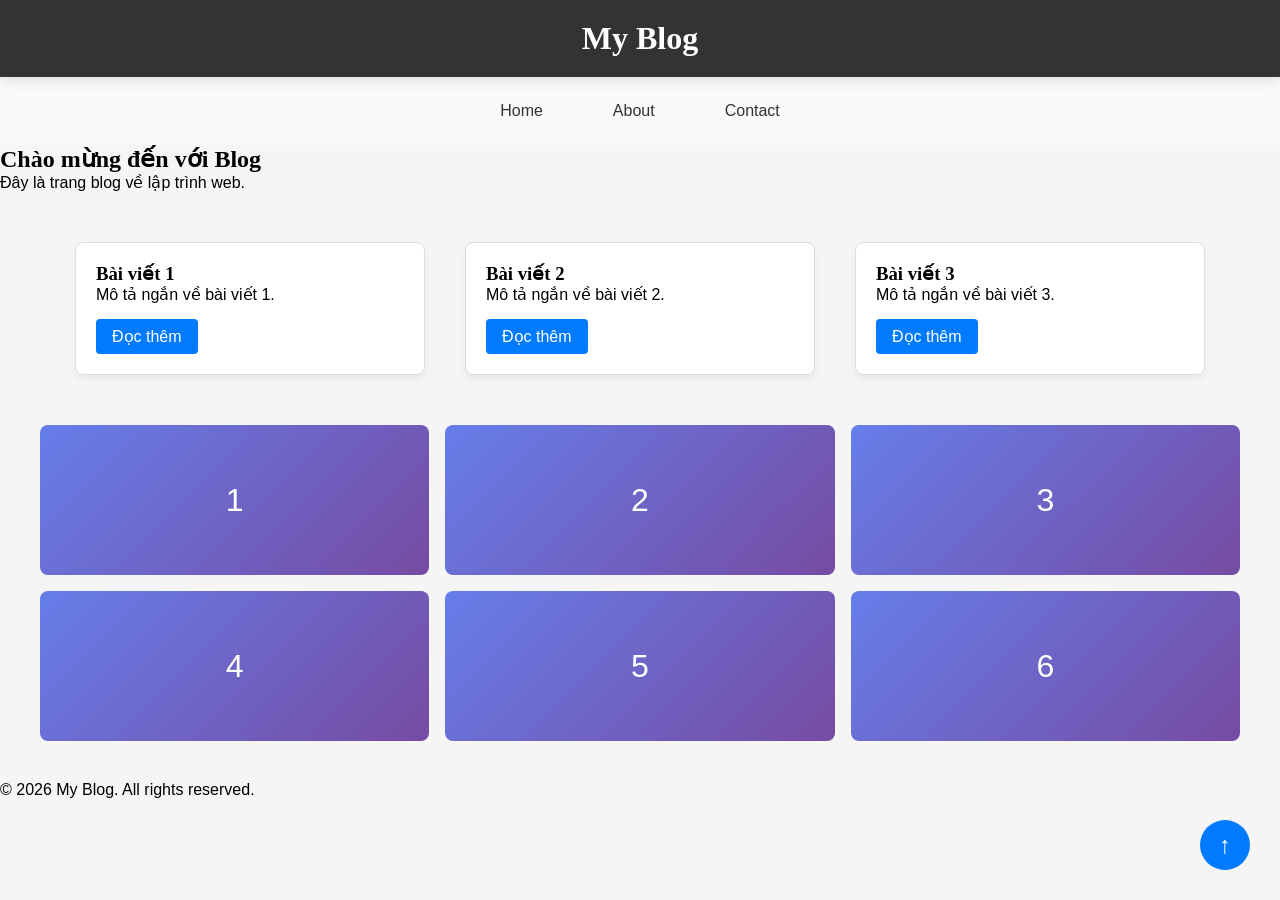
<file: 02_TH02/code/index.html>
<!DOCTYPE html>
<html lang="vi">
<head>
    <meta charset="UTF-8">
    <meta name="viewport" content="width=device-width, initial-scale=1.0">
    <title>Lab CSS Cơ Bản</title>
    <!-- Bước 1: Liên kết file style.css vào đây -->
    <link rel="stylesheet" href="style.css">
    <meta name="viewport" content="width=device-width, initial-scale=1.0">
</head>
<body>
    <header id="main-header" class="sticky-header">
        <h1>My Blog</h1>
    </header>
 
<!-- Nút Scroll to Top -->
<a href="#" class="scroll-top">↑</a>

    <nav>
        <a href="#" class="nav-link">Home</a>
        <a href="#" class="nav-link">About</a>
        <a href="#" class="nav-link">Contact</a>
    </nav>

    <main>
        <section class="intro">
            
            <h2>Chào mừng đến với Blog</h2>
            <p>Đây là trang blog về lập trình web.</p>
        </section>
        <section class="posts">
            <article class="card">
                <h3>Bài viết 1</h3>
                <p>Mô tả ngắn về bài viết 1.</p>
                <a href="#" class="btn">Đọc thêm</a>
            </article>
            
            <article class="card">
                <h3>Bài viết 2</h3>
                <p>Mô tả ngắn về bài viết 2.</p>
                <a href="#" class="btn">Đọc thêm</a>
            </article>
            
            <article class="card">
                <h3>Bài viết 3</h3>
                <p>Mô tả ngắn về bài viết 3.</p>
                <a href="#" class="btn">Đọc thêm</a>
            </article>
        </section>

    <section class="gallery">
        <div class="item">1</div>
        <div class="item">2</div>
        <div class="item">3</div>
        <div class="item">4</div>
        <div class="item">5</div>
        <div class="item">6</div>
    </section>

    </main>

    <footer>
        <p>&copy; 2026 My Blog. All rights reserved.</p>
    </footer>

</body>
</html>
</file>
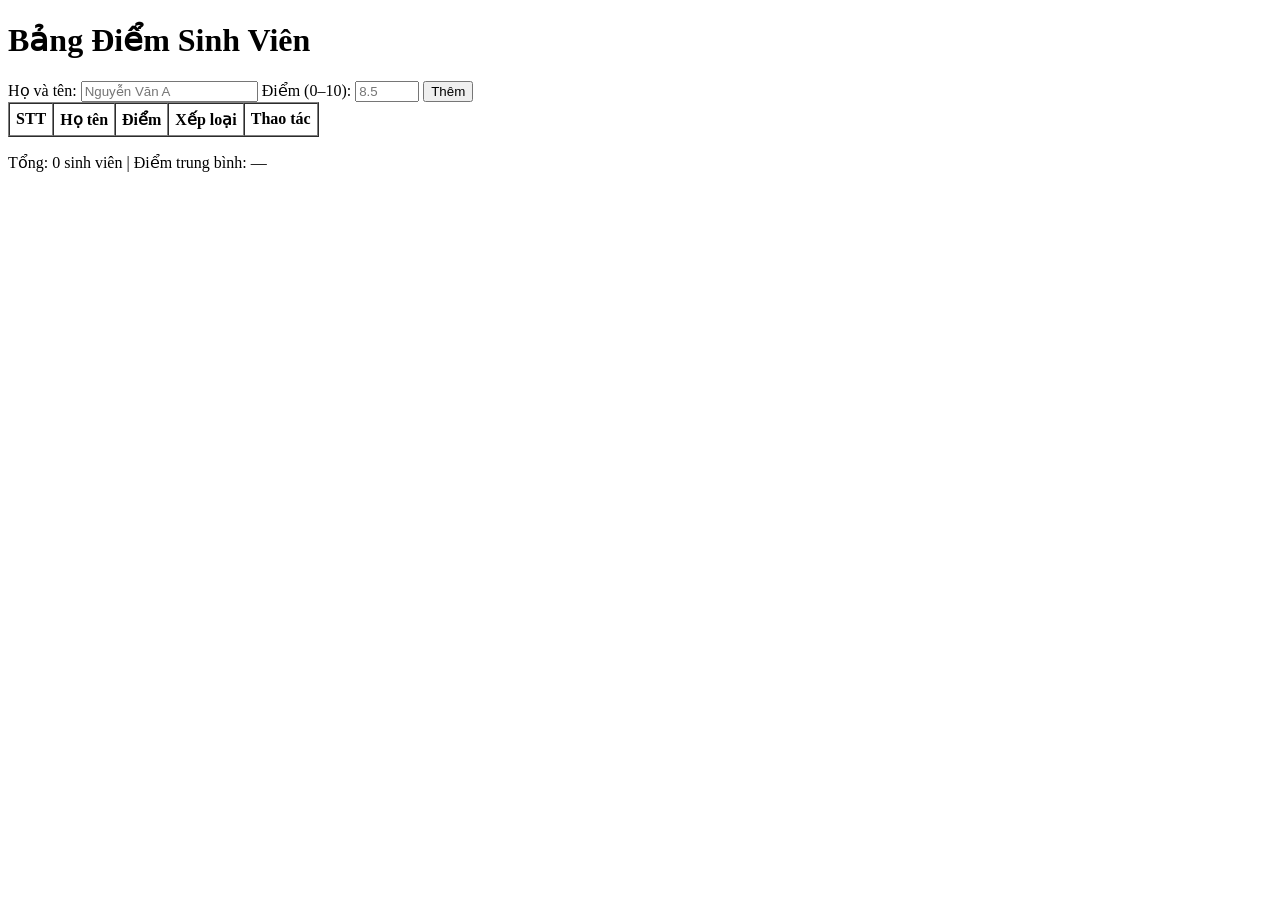
<file: 04_TH04/Code/index.html>
<!DOCTYPE html>
<html lang="vi">
<head>
  <meta charset="UTF-8" />
  <title>Bảng Điểm Sinh Viên</title>
</head>
<body>

  <h1>Bảng Điểm Sinh Viên</h1>

  <!-- Input -->
  <label>Họ và tên: <input type="text" id="inp-name" placeholder="Nguyễn Văn A" /></label>
  <label>Điểm (0–10): <input type="number" id="inp-score" placeholder="8.5" min="0" max="10" step="0.1" /></label>
  <button id="btn-add">Thêm</button>

  <!-- Bảng -->
  <table border="1" cellpadding="6" cellspacing="0">
    <thead>
      <tr>
        <th>STT</th>
        <th>Họ tên</th>
        <th>Điểm</th>
        <th>Xếp loại</th>
        <th>Thao tác</th>
      </tr>
    </thead>
    <tbody id="tbody"></tbody>
  </table>

  <!-- Thống kê -->
  <p id="stats">Tổng: 0 sinh viên | Điểm trung bình: —</p>

  <script>
    let students = [];

    function xepLoai(diem) {
      if (diem >= 8.5) return 'Giỏi';
      if (diem >= 7.0) return 'Khá';
      if (diem >= 5.0) return 'Trung bình';
      return 'Yếu';
    }

    function renderTable() {
      const tbody = document.getElementById('tbody');

      tbody.innerHTML = students.map((sv, idx) => `
        <tr style="${sv.diem < 5 ? 'background: yellow' : ''}">
          <td>${idx + 1}</td>
          <td>${sv.ten}</td>
          <td>${sv.diem.toFixed(1)}</td>
          <td>${xepLoai(sv.diem)}</td>
          <td><button class="btn-del" data-index="${idx}">Xóa</button></td>
        </tr>
      `).join('');

      // Thống kê
      const total = students.length;
      const avg = total === 0 ? '—' : (students.reduce((s, sv) => s + sv.diem, 0) / total).toFixed(2);
      document.getElementById('stats').textContent = `Tổng: ${total} sinh viên | Điểm trung bình: ${avg}`;
    }

    function themSinhVien() {
      const inpName  = document.getElementById('inp-name');
      const inpScore = document.getElementById('inp-score');
      const ten  = inpName.value.trim();
      const diem = parseFloat(inpScore.value);

      if (!ten) { alert('Vui lòng nhập họ tên!'); inpName.focus(); return; }
      if (isNaN(diem) || diem < 0 || diem > 10) { alert('Điểm phải là số từ 0 đến 10!'); inpScore.focus(); return; }

      students.push({ ten, diem });
      renderTable();

      inpName.value  = '';
      inpScore.value = '';
      inpName.focus();
    }

    // Nút Thêm
    document.getElementById('btn-add').addEventListener('click', themSinhVien);

    // Enter ở ô Điểm
    document.getElementById('inp-score').addEventListener('keydown', (e) => {
      if (e.key === 'Enter') themSinhVien();
    });

    // Event Delegation: Xóa
    document.getElementById('tbody').addEventListener('click', (e) => {
      if (e.target.matches('.btn-del')) {
        students.splice(parseInt(e.target.getAttribute('data-index')), 1);
        renderTable();
      }
    });

    renderTable();
  </script>

</body>
</html>
</file>
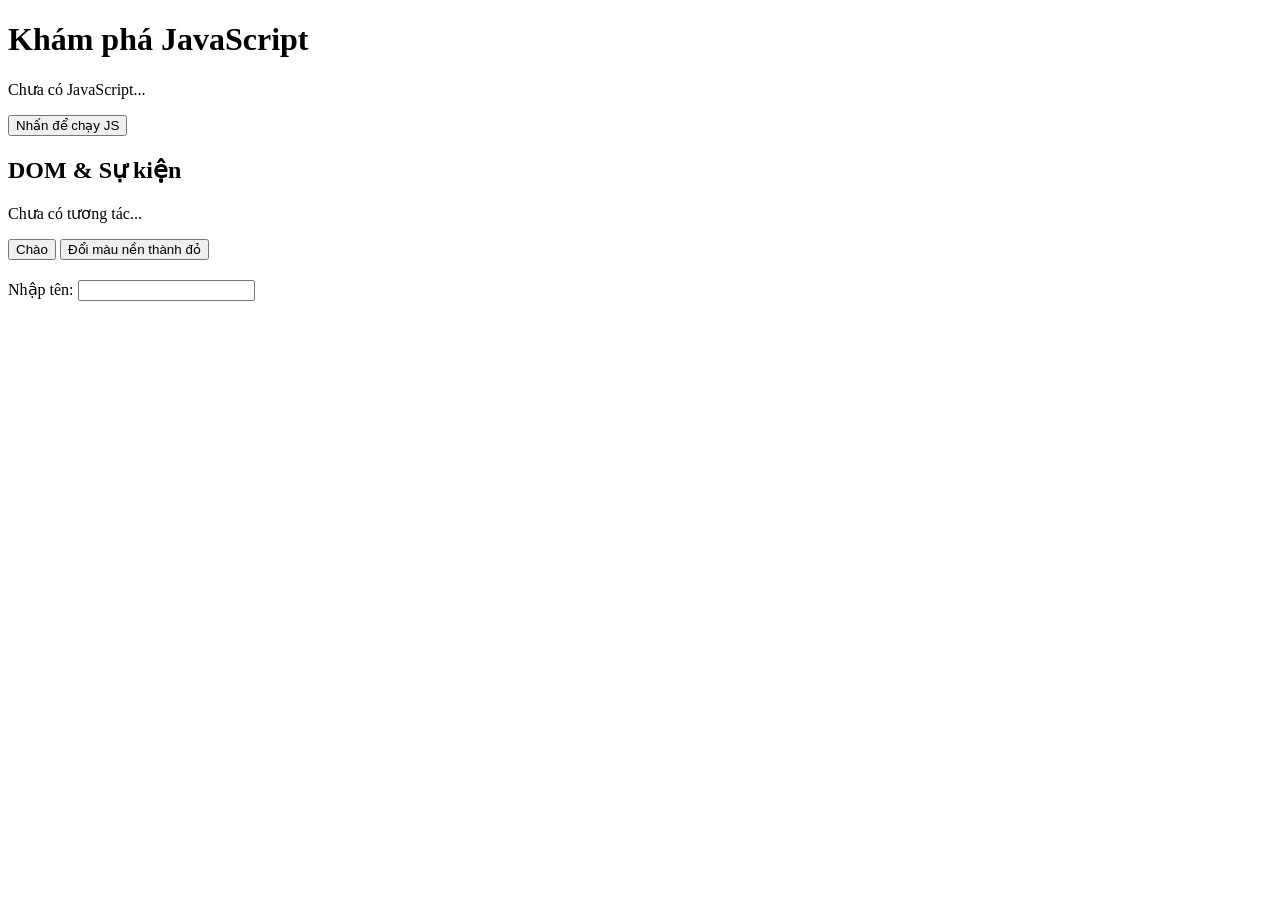
<file: 03_TH03/lab-js-basic.html>
<!DOCTYPE html>
<html lang="vi">
<head>
  <meta charset="UTF-8">
  <title>Lab JS Cơ bản</title>
</head>
<body>
  <h1>Khám phá JavaScript</h1>
  <p id="welcome">Chưa có JavaScript...</p>
  <button id="runBtn">Nhấn để chạy JS</button>

  <!-- <script src="main.js"></script> -->

  <section>
  <h2>DOM & Sự kiện</h2>
  <p id="status">Chưa có tương tác...</p>

  <button id="btnHello">Chào</button>
  <button id="btnRed">Đổi màu nền thành đỏ</button>

  <div style="margin-top: 20px;">
    <label>Nhập tên: </label>
    <input id="nameInput" type="text" />
    <p id="greeting"></p>
  </div>
</section>

<script src="dom1.js"></script>
</body>
</html>
</file>
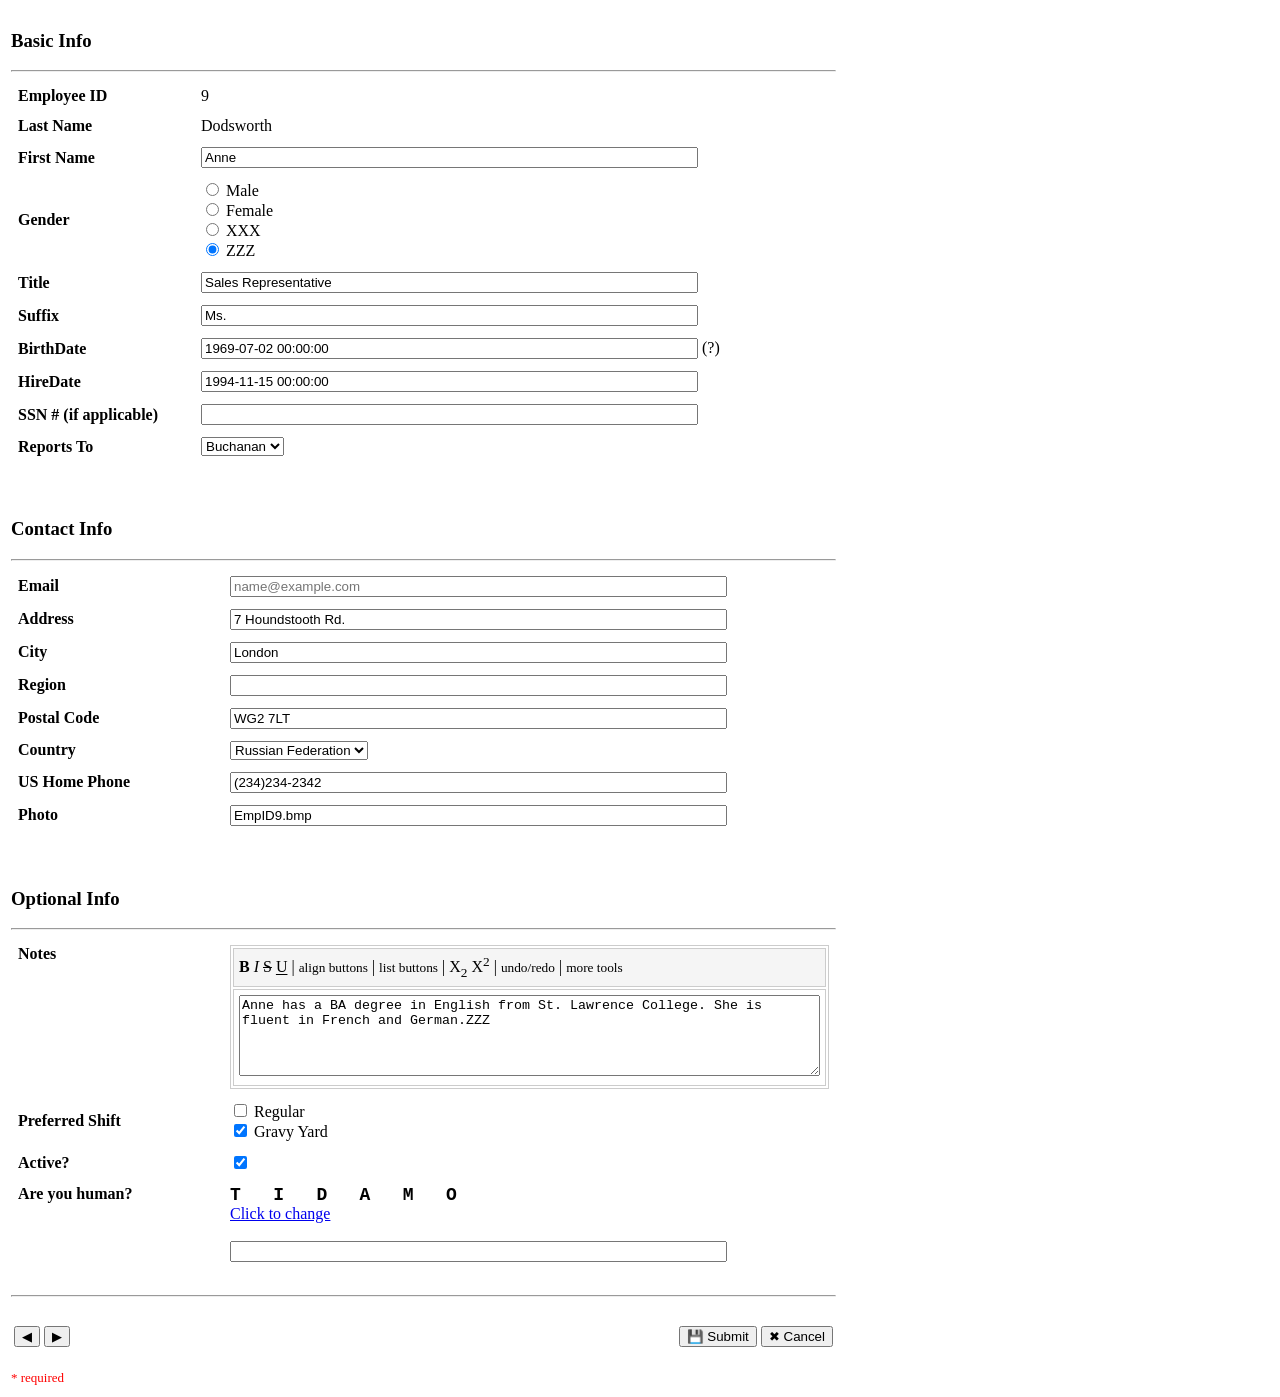
<file: 01_TH01/code/02_BT4.html>
<!DOCTYPE html>
<html>
<head>
    <meta charset="UTF-8">
    <title>Bài 4</title>
</head>
<body>

<table>
<tr>
<td>
    
    <!-- Basic Info -->
    <h3>Basic Info</h3>
    <hr>
    
    <table border="0" cellpadding="5" width="100%">
        <tr>
            <!-- <b>: chữ đậm -->
            <td><b>Employee ID</b></td>
            <td>9</td>
        </tr>
        <tr>
            <td><b>Last Name</b></td>
            <td>Dodsworth</td>
        </tr>
        <tr>
            <td><b>First Name</b></td>
            <!-- kích cỡ text nhập -->
            <td><input type="text" value="Anne" size="60"></td>
        </tr>
        <tr>
            <td valign="center"><b>Gender</b></td>
            <td>
                <!-- type: chỉ chọn đc 1 -->
                <input type="radio" name="gender"> Male<br>
                <input type="radio" name="gender"> Female<br>
                <input type="radio" name="gender"> XXX<br>
                <input type="radio" name="gender" checked> ZZZ
            </td>
        </tr>
        <tr>
            <td><b>Title</b></td>
            <td><input type="text" value="Sales Representative" size="60"></td>
        </tr>
        <tr>
            <td><b>Suffix</b></td>
            <td><input type="text" value="Ms." size="60"></td>
        </tr>
        <tr>
            <td><b>BirthDate</b></td>
            <td><input type="text" value="1969-07-02 00:00:00" size="60"> (?)</td>
        </tr>
        <tr>
            <td><b>HireDate</b></td>
            <td><input type="text" value="1994-11-15 00:00:00" size="60"></td>
        </tr>
        <tr>
            <td><b>SSN # (if applicable)</b></td>
            <td><input type="password" size="60"></td>
        </tr>
        <tr>
            <td><b>Reports To</b></td>
            <td>
                <select name="reportsTo">
                    <option>Buchanan</option>
                    <option>Suyama</option>
                    <option>Fuller</option>
                </select>
            </td>
        </tr>
    </table>
    
    <br><br>
    
    <!-- Contact Info -->
    <h3>Contact Info</h3>
    <hr>
    
    <table border="0" cellpadding="5" width="100%">
        <tr>
            <td width="200"><b>Email</b></td>
            <td><input type="text" placeholder="name@example.com" size="60"></td>
        </tr>
        <tr>
            <td><b>Address</b></td>
            <td><input type="text" value="7 Houndstooth Rd." size="60"></td>
        </tr>
        <tr>
            <td><b>City</b></td>
            <td><input type="text" value="London" size="60"></td>
        </tr>
        <tr>
            <td><b>Region</b></td>
            <td><input type="text" size="60"></td>
        </tr>
        <tr>
            <td><b>Postal Code</b></td>
            <td><input type="text" value="WG2 7LT" size="60"></td>
        </tr>
        <tr>
            <td><b>Country</b></td>
            <td>
                <select name="country">
                    <option>Russian Federation</option>
                    <option>United Kingdom</option>
                    <option>United States</option>
                    <option>Vietnam</option>
                </select>
            </td>
        </tr>
        <tr>
            <td><b>US Home Phone</b></td>
            <td><input type="text" value="(234)234-2342" size="60"></td>
        </tr>
        <tr>
            <td><b>Photo</b></td>
            <td><input type="text" value="EmpID9.bmp" size="60"></td>
        </tr>
    </table>
    
    <br><br>
    
    <!-- Optional Info -->
    <h3>Optional Info</h3>
    <hr>
    
    <table border="0" cellpadding="5" width="100%">
        <tr>
            <td width="200" valign="top"><b>Notes</b></td>
            <td>
                <!-- ko hiểu -->
                <table border="1" bordercolor="#cccccc" cellpadding="5" width="100%">
                    <tr>
                        <td bgcolor="#f5f5f5">
                            <b>B</b> <i>I</i> <s>S</s> <u>U</u> | 
                            <small>align buttons</small> | 
                            <small>list buttons</small> | 
                            X<sub>2</sub> X<sup>2</sup> | 
                            <small>undo/redo</small> | 
                            <small>more tools</small>
                        </td>
                    </tr>
                    <tr>
                        <td>
                            <textarea rows="5" cols="70">Anne has a BA degree in English from St. Lawrence College. She is fluent in French and German.ZZZ</textarea>
                        </td>
                    </tr>
                </table>
            </td>
        </tr>
        <tr>
            <td><b>Preferred Shift</b></td>
            <td>
                <input type="checkbox"> Regular<br>
                <input type="checkbox" checked> Gravy Yard
            </td>
        </tr>
        <tr>
            <td><b>Active?</b></td>
            <td><input type="checkbox" checked></td>
        </tr>
        <tr>
            <td valign="top"><b>Are you human?</b></td>
            <td>
                <font face="Courier New" size="4">
                    <b>T &nbsp; I &nbsp; D &nbsp; A &nbsp; M &nbsp; O</b>
                </font>
                <br>
                <a href="#">Click to change</a>
                <br><br>
                <input type="text" size="60">
            </td>
        </tr>
    </table>
    
    <br>
    <hr>
    <br>
    
    <!-- Buttons -->
    <table width="100%">
        <tr>
            <td align="left">
                <button type="button">◀</button>
                <button type="button">▶</button>
            </td>
            <td align="right">
                <button type="submit">💾 Submit</button>
                <button type="reset">✖ Cancel</button>
            </td>
        </tr>
    </table>
    
    <br>
    <font color="red" size="2">* required</font>
    
</form>

</td>
</tr>
</table>

</body>
</html>
</file>
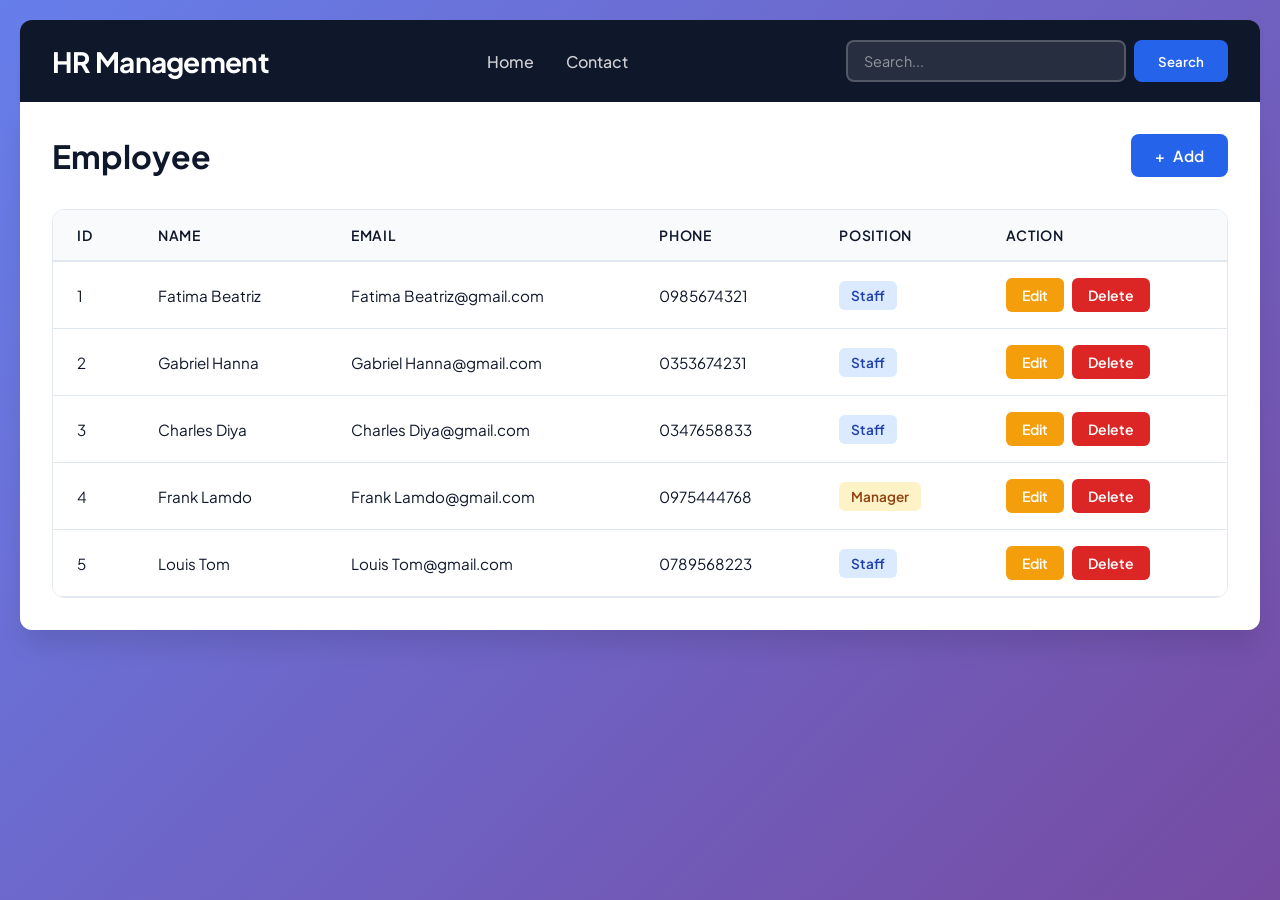
<file: 01_TH01/code/03_BT5.html>
<!DOCTYPE html>
<html lang="vi">
<head>
    <meta charset="UTF-8">
    <meta name="viewport" content="width=device-width, initial-scale=1.0">
    <title>HR Management System</title>
    <link href="https://fonts.googleapis.com/css2?family=Plus+Jakarta+Sans:wght@400;500;600;700&display=swap" rel="stylesheet">
    <style>
        * {
            margin: 0;
            padding: 0;
            box-sizing: border-box;
        }

        :root {
            --primary: #2563eb;
            --primary-dark: #1e40af;
            --danger: #dc2626;
            --danger-dark: #b91c1c;
            --warning: #f59e0b;
            --warning-dark: #d97706;
            --success: #059669;
            --bg-light: #f8fafc;
            --bg-white: #ffffff;
            --text-primary: #0f172a;
            --text-secondary: #64748b;
            --border: #e2e8f0;
            --shadow-sm: 0 1px 3px rgba(0, 0, 0, 0.1);
            --shadow-md: 0 4px 6px -1px rgba(0, 0, 0, 0.1);
            --shadow-lg: 0 20px 25px -5px rgba(0, 0, 0, 0.1);
        }

        body {
            font-family: 'Plus Jakarta Sans', sans-serif;
            background: linear-gradient(135deg, #667eea 0%, #764ba2 100%);
            min-height: 100vh;
            padding: 20px;
            color: var(--text-primary);
        }

        .container {
            max-width: 1400px;
            margin: 0 auto;
        }

        /* Header */
        .header {
            background: var(--text-primary);
            padding: 1.25rem 2rem;
            border-radius: 12px 12px 0 0;
            display: flex;
            justify-content: space-between;
            align-items: center;
            box-shadow: var(--shadow-md);
        }

        .header h1 {
            color: white;
            font-size: 1.75rem;
            font-weight: 700;
            letter-spacing: -0.025em;
        }

        .nav {
            display: flex;
            gap: 2rem;
            align-items: center;
        }

        .nav a {
            color: rgba(255, 255, 255, 0.8);
            text-decoration: none;
            font-weight: 500;
            transition: all 0.3s ease;
            position: relative;
        }

        .nav a::after {
            content: '';
            position: absolute;
            bottom: -4px;
            left: 0;
            width: 0;
            height: 2px;
            background: white;
            transition: width 0.3s ease;
        }

        .nav a:hover {
            color: white;
        }

        .nav a:hover::after {
            width: 100%;
        }

        .search-container {
            display: flex;
            gap: 0.5rem;
        }

        .search-input {
            padding: 0.625rem 1rem;
            border: 2px solid rgba(255, 255, 255, 0.2);
            border-radius: 8px;
            background: rgba(255, 255, 255, 0.1);
            color: white;
            font-size: 0.9rem;
            width: 280px;
            transition: all 0.3s ease;
            font-family: inherit;
        }

        .search-input::placeholder {
            color: rgba(255, 255, 255, 0.5);
        }

        .search-input:focus {
            outline: none;
            background: rgba(255, 255, 255, 0.15);
            border-color: rgba(255, 255, 255, 0.4);
        }

        .btn-search {
            padding: 0.625rem 1.5rem;
            background: var(--primary);
            color: white;
            border: none;
            border-radius: 8px;
            font-weight: 600;
            cursor: pointer;
            transition: all 0.3s ease;
            font-family: inherit;
        }

        .btn-search:hover {
            background: var(--primary-dark);
            transform: translateY(-2px);
            box-shadow: var(--shadow-md);
        }

        /* Main Content */
        .main-content {
            background: var(--bg-white);
            padding: 2rem;
            border-radius: 0 0 12px 12px;
            box-shadow: var(--shadow-lg);
        }

        .content-header {
            display: flex;
            justify-content: space-between;
            align-items: center;
            margin-bottom: 2rem;
        }

        .content-header h2 {
            font-size: 2rem;
            font-weight: 700;
            color: var(--text-primary);
        }

        .btn-add {
            padding: 0.75rem 1.5rem;
            background: var(--primary);
            color: white;
            border: none;
            border-radius: 8px;
            font-weight: 600;
            font-size: 0.95rem;
            cursor: pointer;
            display: flex;
            align-items: center;
            gap: 0.5rem;
            transition: all 0.3s ease;
            font-family: inherit;
        }

        .btn-add:hover {
            background: var(--primary-dark);
            transform: translateY(-2px);
            box-shadow: var(--shadow-md);
        }

        /* Table */
        .table-container {
            overflow-x: auto;
            border-radius: 12px;
            border: 1px solid var(--border);
        }

        table {
            width: 100%;
            border-collapse: collapse;
            background: white;
        }

        thead {
            background: var(--bg-light);
        }

        th {
            padding: 1rem 1.5rem;
            text-align: left;
            font-weight: 600;
            color: var(--text-primary);
            font-size: 0.875rem;
            text-transform: uppercase;
            letter-spacing: 0.05em;
            border-bottom: 2px solid var(--border);
        }

        tbody tr {
            border-bottom: 1px solid var(--border);
            transition: all 0.2s ease;
        }

        tbody tr:hover {
            background: var(--bg-light);
        }

        td {
            padding: 1rem 1.5rem;
            color: var(--text-primary);
            font-size: 0.95rem;
        }

        .action-buttons {
            display: flex;
            gap: 0.5rem;
        }

        .btn-edit, .btn-delete {
            padding: 0.5rem 1rem;
            border: none;
            border-radius: 6px;
            font-weight: 600;
            font-size: 0.875rem;
            cursor: pointer;
            transition: all 0.3s ease;
            font-family: inherit;
        }

        .btn-edit {
            background: var(--warning);
            color: white;
        }

        .btn-edit:hover {
            background: var(--warning-dark);
            transform: translateY(-2px);
            box-shadow: var(--shadow-sm);
        }

        .btn-delete {
            background: var(--danger);
            color: white;
        }

        .btn-delete:hover {
            background: var(--danger-dark);
            transform: translateY(-2px);
            box-shadow: var(--shadow-sm);
        }

        /* Modal */
        .modal {
            display: none;
            position: fixed;
            top: 0;
            left: 0;
            width: 100%;
            height: 100%;
            background: rgba(0, 0, 0, 0.5);
            z-index: 1000;
            animation: fadeIn 0.3s ease;
        }

        .modal.active {
            display: flex;
            justify-content: center;
            align-items: center;
        }

        @keyframes fadeIn {
            from {
                opacity: 0;
            }
            to {
                opacity: 1;
            }
        }

        @keyframes slideUp {
            from {
                transform: translateY(30px);
                opacity: 0;
            }
            to {
                transform: translateY(0);
                opacity: 1;
            }
        }

        .modal-content {
            background: white;
            border-radius: 8px;
            width: 90%;
            max-width: 700px;
            box-shadow: 0 10px 40px rgba(0, 0, 0, 0.2);
            animation: slideUp 0.3s ease;
            border: 2px solid #e0e0e0;
        }

        .modal-header {
            background: #2196F3;
            color: white;
            padding: 1.25rem 1.5rem;
            border-radius: 6px 6px 0 0;
            display: flex;
            justify-content: space-between;
            align-items: center;
        }

        .modal-header h3 {
            font-size: 1.25rem;
            font-weight: 600;
        }

        .close-btn {
            background: none;
            border: none;
            color: white;
            font-size: 1.5rem;
            cursor: pointer;
            width: 32px;
            height: 32px;
            display: flex;
            align-items: center;
            justify-content: center;
            border-radius: 50%;
            transition: all 0.2s ease;
        }

        .close-btn:hover {
            background: rgba(255, 255, 255, 0.2);
        }

        .modal-body {
            padding: 1.5rem 1.5rem 1.25rem 1.5rem;
        }

        .form-row {
            display: grid;
            grid-template-columns: 1fr 1fr;
            gap: 1.25rem;
            margin-bottom: 1.25rem;
        }

        .form-group {
            display: flex;
            flex-direction: column;
            gap: 0.5rem;
        }

        .form-group.full-width {
            grid-column: 1 / -1;
        }

        label {
            font-weight: 400;
            color: #555;
            font-size: 0.9rem;
            margin-bottom: 0.25rem;
        }

        input, select {
            padding: 0.625rem 0.75rem;
            border: 1px solid #d0d0d0;
            border-radius: 4px;
            font-size: 0.9rem;
            transition: all 0.2s ease;
            font-family: inherit;
            background: white;
        }

        input:focus, select:focus {
            outline: none;
            border-color: #2196F3;
            box-shadow: 0 0 0 2px rgba(33, 150, 243, 0.1);
        }

        select {
            cursor: pointer;
            appearance: none;
            background-image: url("data:image/svg+xml,%3Csvg xmlns='http://www.w3.org/2000/svg' width='12' height='12' viewBox='0 0 12 12'%3E%3Cpath fill='%23333' d='M10.293 3.293L6 7.586 1.707 3.293A1 1 0 00.293 4.707l5 5a1 1 0 001.414 0l5-5a1 1 0 10-1.414-1.414z'/%3E%3C/svg%3E");
            background-repeat: no-repeat;
            background-position: right 0.75rem center;
            padding-right: 2.5rem;
        }

        .radio-group {
            display: flex;
            gap: 3rem;
            margin-top: 0.5rem;
        }

        .radio-option {
            display: flex;
            align-items: center;
            gap: 0.5rem;
        }

        .radio-option input[type="radio"] {
            width: 16px;
            height: 16px;
            cursor: pointer;
            margin: 0;
        }

        .radio-option label {
            font-weight: 400;
            cursor: pointer;
            margin: 0;
        }

        .modal-footer {
            padding: 1rem 1.5rem;
            border-top: 1px solid #e0e0e0;
            display: flex;
            justify-content: flex-end;
            gap: 0.75rem;
            background: #fafafa;
        }

        .btn-cancel, .btn-save {
            padding: 0.625rem 1.75rem;
            border: none;
            border-radius: 4px;
            font-weight: 500;
            font-size: 0.9rem;
            cursor: pointer;
            transition: all 0.2s ease;
            font-family: inherit;
        }

        .btn-cancel {
            background: #757575;
            color: white;
        }

        .btn-cancel:hover {
            background: #616161;
        }

        .btn-save {
            background: #4CAF50;
            color: white;
        }

        .btn-save:hover {
            background: #45a049;
        }

        .position-badge {
            padding: 0.375rem 0.75rem;
            border-radius: 6px;
            font-weight: 600;
            font-size: 0.85rem;
            display: inline-block;
        }

        .position-staff {
            background: #dbeafe;
            color: #1e40af;
        }

        .position-manager {
            background: #fef3c7;
            color: #92400e;
        }

        .position-ceo {
            background: #fce7f3;
            color: #9f1239;
        }

        @media (max-width: 768px) {
            .header {
                flex-direction: column;
                gap: 1rem;
            }

            .search-container {
                width: 100%;
            }

            .search-input {
                flex: 1;
            }

            .form-row {
                grid-template-columns: 1fr;
            }

            .content-header {
                flex-direction: column;
                gap: 1rem;
                align-items: flex-start;
            }

            .table-container {
                overflow-x: scroll;
            }
        }
    </style>
</head>
<body>
    <div class="container">
        <!-- Header -->
        <div class="header">
            <h1>HR Management</h1>
            <nav class="nav">
                <a href="#home">Home</a>
                <a href="#contact">Contact</a>
            </nav>
            <div class="search-container">
                <input type="text" class="search-input" id="searchInput" placeholder="Search...">
                <button class="btn-search" onclick="searchEmployees()">Search</button>
            </div>
        </div>

        <!-- Main Content -->
        <div class="main-content">
            <div class="content-header">
                <h2>Employee</h2>
                <button class="btn-add" onclick="openModal()">
                    <span>+</span>
                    <span>Add</span>
                </button>
            </div>

            <!-- Employee Table -->
            <div class="table-container">
                <table id="employeeTable">
                    <thead>
                        <tr>
                            <th>ID</th>
                            <th>Name</th>
                            <th>Email</th>
                            <th>Phone</th>
                            <th>Position</th>
                            <th>Action</th>
                        </tr>
                    </thead>
                    <tbody id="employeeTableBody">
                        <!-- Data will be inserted here -->
                    </tbody>
                </table>
            </div>
        </div>
    </div>

    <!-- Modal -->
    <div class="modal" id="employeeModal">
        <div class="modal-content">
            <div class="modal-header">
                <h3 id="modalTitle">New Employee</h3>
                <button class="close-btn" onclick="closeModal()">×</button>
            </div>
            <div class="modal-body">
                <form id="employeeForm">
                    <input type="hidden" id="employeeId">
                    
                    <div class="form-row">
                        <div class="form-group">
                            <label for="employeeName">Name</label>
                            <input type="text" id="employeeName" required>
                        </div>
                        <div class="form-group">
                            <label for="employeeEmail">Email</label>
                            <input type="email" id="employeeEmail" required>
                        </div>
                    </div>

                    <div class="form-row">
                        <div class="form-group">
                            <label for="employeePhone">Phone</label>
                            <input type="tel" id="employeePhone" required>
                        </div>
                        <div class="form-group">
                            <label for="employeePosition">Position</label>
                            <select id="employeePosition" required>
                                <option value="">-- Select Position --</option>
                                <option value="Staff">Staff</option>
                                <option value="Manager">Manager</option>
                                <option value="CEO">CEO</option>
                            </select>
                        </div>
                    </div>

                    <div class="form-group full-width">
                        <label>Sex</label>
                        <div class="radio-group">
                            <div class="radio-option">
                                <input type="radio" id="male" name="sex" value="Male" checked>
                                <label for="male">Male</label>
                            </div>
                            <div class="radio-option">
                                <input type="radio" id="female" name="sex" value="Female">
                                <label for="female">Female</label>
                            </div>
                        </div>
                    </div>
                </form>
            </div>
            <div class="modal-footer">
                <button class="btn-cancel" onclick="closeModal()">Cancel</button>
                <button class="btn-save" onclick="saveEmployee()">Save</button>
            </div>
        </div>
    </div>

    <script>
        // Sample data
        let employees = [
            { id: 1, name: 'Fatima Beatriz', email: 'Fatima Beatriz@gmail.com', phone: '0985674321', position: 'Staff', sex: 'Female' },
            { id: 2, name: 'Gabriel Hanna', email: 'Gabriel Hanna@gmail.com', phone: '0353674231', position: 'Staff', sex: 'Male' },
            { id: 3, name: 'Charles Diya', email: 'Charles Diya@gmail.com', phone: '0347658833', position: 'Staff', sex: 'Male' },
            { id: 4, name: 'Frank Lamdo', email: 'Frank Lamdo@gmail.com', phone: '0975444768', position: 'Manager', sex: 'Male' },
            { id: 5, name: 'Louis Tom', email: 'Louis Tom@gmail.com', phone: '0789568223', position: 'Staff', sex: 'Male' }
        ];

        let editingId = null;
        let allEmployees = [...employees]; // Store all employees for search

        // Render table
        function renderTable(data = employees) {
            const tbody = document.getElementById('employeeTableBody');
            tbody.innerHTML = '';

            data.forEach(emp => {
                const positionClass = `position-${emp.position.toLowerCase()}`;
                const row = `
                    <tr>
                        <td>${emp.id}</td>
                        <td>${emp.name}</td>
                        <td>${emp.email}</td>
                        <td>${emp.phone}</td>
                        <td><span class="position-badge ${positionClass}">${emp.position}</span></td>
                        <td>
                            <div class="action-buttons">
                                <button class="btn-edit" onclick="editEmployee(${emp.id})">Edit</button>
                                <button class="btn-delete" onclick="deleteEmployee(${emp.id})">Delete</button>
                            </div>
                        </td>
                    </tr>
                `;
                tbody.innerHTML += row;
            });
        }

        // Open modal
        function openModal(isEdit = false) {
            const modal = document.getElementById('employeeModal');
            const title = document.getElementById('modalTitle');
            title.textContent = isEdit ? 'Edit Employee' : 'New Employee';
            modal.classList.add('active');
        }

        // Close modal
        function closeModal() {
            const modal = document.getElementById('employeeModal');
            modal.classList.remove('active');
            resetForm();
        }

        // Reset form
        function resetForm() {
            document.getElementById('employeeForm').reset();
            document.getElementById('employeeId').value = '';
            editingId = null;
        }

        // Save employee
        function saveEmployee() {
            const name = document.getElementById('employeeName').value;
            const email = document.getElementById('employeeEmail').value;
            const phone = document.getElementById('employeePhone').value;
            const position = document.getElementById('employeePosition').value;
            const sex = document.querySelector('input[name="sex"]:checked').value;

            if (!name || !email || !phone || !position) {
                alert('Please fill in all fields!');
                return;
            }

            if (editingId !== null) {
                // Edit existing employee
                const index = employees.findIndex(emp => emp.id === editingId);
                if (index !== -1) {
                    employees[index] = {
                        ...employees[index],
                        name,
                        email,
                        phone,
                        position,
                        sex
                    };
                }
            } else {
                // Add new employee
                const newId = employees.length > 0 ? Math.max(...employees.map(e => e.id)) + 1 : 1;
                employees.push({
                    id: newId,
                    name,
                    email,
                    phone,
                    position,
                    sex
                });
            }

            allEmployees = [...employees];
            renderTable();
            closeModal();
        }

        // Edit employee
        function editEmployee(id) {
            const employee = employees.find(emp => emp.id === id);
            if (employee) {
                editingId = id;
                document.getElementById('employeeName').value = employee.name;
                document.getElementById('employeeEmail').value = employee.email;
                document.getElementById('employeePhone').value = employee.phone;
                document.getElementById('employeePosition').value = employee.position;
                document.querySelector(`input[name="sex"][value="${employee.sex}"]`).checked = true;
                openModal(true);
            }
        }

        // Delete employee
        function deleteEmployee(id) {
            if (confirm('Are you sure you want to delete this employee?')) {
                employees = employees.filter(emp => emp.id !== id);
                allEmployees = [...employees];
                renderTable();
            }
        }

        // Search employees
        function searchEmployees() {
            const searchTerm = document.getElementById('searchInput').value.toLowerCase();
            
            if (searchTerm === '') {
                renderTable(allEmployees);
                return;
            }

            const filtered = allEmployees.filter(emp => 
                emp.name.toLowerCase().includes(searchTerm) ||
                emp.email.toLowerCase().includes(searchTerm) ||
                emp.phone.includes(searchTerm) ||
                emp.position.toLowerCase().includes(searchTerm)
            );

            renderTable(filtered);
        }

        // Search on Enter key
        document.getElementById('searchInput').addEventListener('keyup', function(event) {
            if (event.key === 'Enter') {
                searchEmployees();
            }
        });

        // Close modal when clicking outside
        document.getElementById('employeeModal').addEventListener('click', function(event) {
            if (event.target === this) {
                closeModal();
            }
        });

        // Initial render
        renderTable();
    </script>
</body>
</html>
</file>
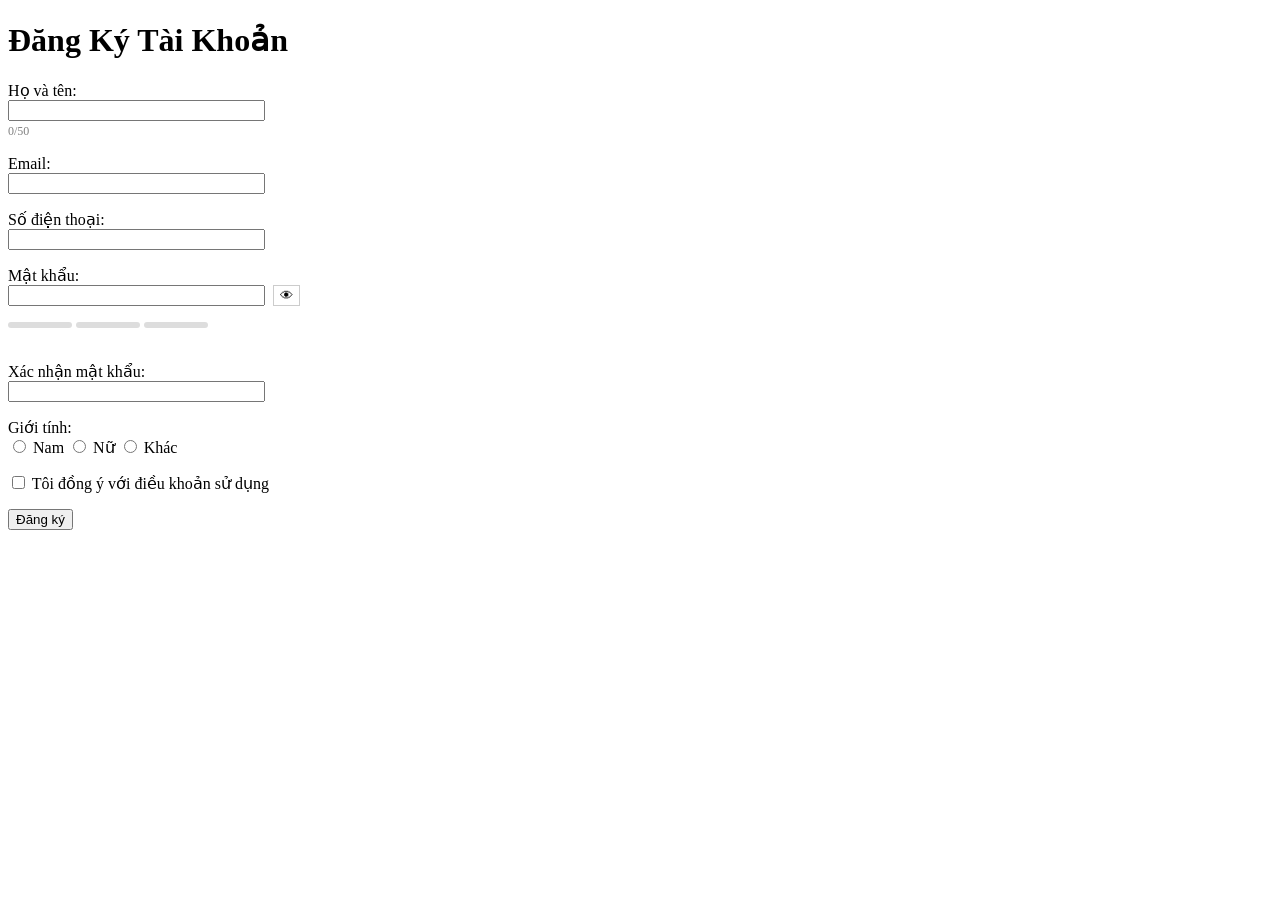
<file: 04_TH04/Code/BTVN01.html>
<!DOCTYPE html>
<html lang="vi">
<head>
  <meta charset="UTF-8" />
  <title>Đăng Ký Tài Khoản</title>
  <script src="https://cdnjs.cloudflare.com/ajax/libs/jquery/3.7.1/jquery.min.js"></script>
  <style>
    span[id^="err-"] { color: red; }

    /* Đếm ký tự */
    #char-count { font-size: 12px; color: gray; }

    /* Toggle password */
    .btn-toggle { cursor: pointer; background: none; border: 1px solid #ccc; padding: 2px 6px; margin-left: 4px; }

    /* Strength bar */
    #strength-bar { display: flex; gap: 4px; margin-top: 6px; width: 200px; }
    #strength-bar .seg { flex: 1; height: 6px; background: #ddd; border-radius: 3px; }
    #strength-label { font-size: 12px; margin-top: 2px; }
  </style>
</head>
<body>

  <h1>Đăng Ký Tài Khoản</h1>

  <div id="success-screen" style="display:none">
    <h2>Đăng ký thành công! 🎉</h2>
    <p>Chào mừng, <strong><span id="success-name"></span></strong>!</p>
  </div>

  <form id="reg-form" novalidate>

    <p>
      <label for="fullname">Họ và tên:</label><br>
      <input type="text" id="fullname" size="30" maxlength="50" /><br>
      <span id="char-count">0/50</span><br>
      <span id="err-fullname"></span>
    </p>

    <p>
      <label for="email">Email:</label><br>
      <input type="email" id="email" size="30" /><br>
      <span id="err-email"></span>
    </p>

    <p>
      <label for="phone">Số điện thoại:</label><br>
      <input type="tel" id="phone" size="30" maxlength="10" /><br>
      <span id="err-phone"></span>
    </p>

    <p>
      <label for="password">Mật khẩu:</label><br>
      <input type="password" id="password" size="30" />
      <button type="button" class="btn-toggle" id="toggle-password">👁</button><br>
      <div id="strength-bar">
        <div class="seg" id="seg1"></div>
        <div class="seg" id="seg2"></div>
        <div class="seg" id="seg3"></div>
      </div>
      <span id="strength-label"></span><br>
      <span id="err-password"></span>
    </p>

    <p>
      <label for="confirm">Xác nhận mật khẩu:</label><br>
      <input type="password" id="confirm" size="30" /><br>
      <span id="err-confirm"></span>
    </p>

    <p>
      Giới tính:<br>
      <input type="radio" name="gender" id="gender-male" value="male" />
      <label for="gender-male">Nam</label>
      <input type="radio" name="gender" id="gender-female" value="female" />
      <label for="gender-female">Nữ</label>
      <input type="radio" name="gender" id="gender-other" value="other" />
      <label for="gender-other">Khác</label><br>
      <span id="err-gender"></span>
    </p>

    <p>
      <input type="checkbox" id="terms" />
      <label for="terms">Tôi đồng ý với điều khoản sử dụng</label><br>
      <span id="err-terms"></span>
    </p>

    <p>
      <button type="submit">Đăng ký</button>
    </p>

  </form>

  <script>
    $(function () {

      // ─── Utilities ─────────────────────────────────────────────────────────

      function showError(fieldId, message) {
        $('#err-' + fieldId).html('⚠ ' + message);
      }

      function clearError(fieldId) {
        $('#err-' + fieldId).html('');
      }

      // ─── Validators ────────────────────────────────────────────────────────

      function validateFullname() {
        var val = $('#fullname').val().trim();
        if (!val) { showError('fullname', 'Họ và tên không được để trống.'); return false; }
        if (val.length < 3) { showError('fullname', 'Họ và tên phải có ít nhất 3 ký tự.'); return false; }
        if (!/^[\p{L}\s]+$/u.test(val)) { showError('fullname', 'Họ và tên chỉ được chứa chữ cái và khoảng trắng.'); return false; }
        clearError('fullname'); return true;
      }

      function validateEmail() {
        var val = $('#email').val().trim();
        if (!val) { showError('email', 'Email không được để trống.'); return false; }
        if (!/^[^\s@]+@[^\s@]+\.[^\s@]+$/.test(val)) { showError('email', 'Email không đúng định dạng (vd: name@domain.com).'); return false; }
        clearError('email'); return true;
      }

      function validatePhone() {
        var val = $('#phone').val().trim();
        if (!val) { showError('phone', 'Số điện thoại không được để trống.'); return false; }
        if (!/^0\d{9}$/.test(val)) { showError('phone', 'Số điện thoại phải có 10 chữ số và bắt đầu bằng 0.'); return false; }
        clearError('phone'); return true;
      }

      function validatePassword() {
        var val = $('#password').val();
        if (!val) { showError('password', 'Mật khẩu không được để trống.'); return false; }
        if (val.length < 8) { showError('password', 'Mật khẩu phải có ít nhất 8 ký tự.'); return false; }
        if (!/[A-Z]/.test(val)) { showError('password', 'Mật khẩu phải có ít nhất 1 chữ hoa.'); return false; }
        if (!/[a-z]/.test(val)) { showError('password', 'Mật khẩu phải có ít nhất 1 chữ thường.'); return false; }
        if (!/[0-9]/.test(val)) { showError('password', 'Mật khẩu phải có ít nhất 1 chữ số.'); return false; }
        clearError('password'); return true;
      }

      function validateConfirm() {
        var pass = $('#password').val();
        var conf = $('#confirm').val();
        if (!conf) { showError('confirm', 'Vui lòng xác nhận mật khẩu.'); return false; }
        if (pass !== conf) { showError('confirm', 'Mật khẩu xác nhận không khớp.'); return false; }
        clearError('confirm'); return true;
      }

      function validateGender() {
        if (!$('input[name="gender"]:checked').length) {
          showError('gender', 'Vui lòng chọn giới tính.'); return false;
        }
        clearError('gender'); return true;
      }

      function validateTerms() {
        if (!$('#terms').is(':checked')) {
          showError('terms', 'Bạn phải đồng ý với điều khoản để tiếp tục.'); return false;
        }
        clearError('terms'); return true;
      }

      // ─── Đếm ký tự họ tên ─────────────────────────────────────────────────

      $('#fullname').on('input', function () {
        var len = $(this).val().length;
        $('#char-count').text(len + '/50');
        $('#char-count').css('color', len >= 45 ? 'red' : 'gray');
        clearError('fullname');
      });

      // ─── Toggle hiển thị/ẩn mật khẩu ─────────────────────────────────────

      $('#toggle-password').on('click', function () {
        var inp = $('#password');
        if (inp.attr('type') === 'password') {
          inp.attr('type', 'text');
          $(this).text('🙈');
        } else {
          inp.attr('type', 'password');
          $(this).text('👁');
        }
      });

      // ─── Thanh mức độ mạnh mật khẩu ───────────────────────────────────────

      function updateStrength(val) {
        // Reset
        $('.seg').css('background', '#ddd');
        $('#strength-label').text('');

        if (!val) return;

        var score = 0;
        if (val.length >= 8) score++;
        if (/[A-Z]/.test(val) && /[a-z]/.test(val)) score++;
        if (/[0-9]/.test(val)) score++;
        if (/[^A-Za-z0-9]/.test(val)) score++;

        if (score <= 1) {
          $('#seg1').css('background', 'red');
          $('#strength-label').text('Yếu').css('color', 'red');
        } else if (score === 2 || score === 3) {
          $('#seg1, #seg2').css('background', 'orange');
          $('#strength-label').text('Trung bình').css('color', 'orange');
        } else {
          $('#seg1, #seg2, #seg3').css('background', 'green');
          $('#strength-label').text('Mạnh').css('color', 'green');
        }
      }

      $('#password').on('input', function () {
        updateStrength($(this).val());
        clearError('password');
      });

      // ─── Blur events ───────────────────────────────────────────────────────

      $('#fullname').on('blur', validateFullname);
      $('#email').on('blur', validateEmail);
      $('#phone').on('blur', validatePhone);
      $('#password').on('blur', validatePassword);
      $('#confirm').on('blur', validateConfirm);
      $('input[name="gender"]').on('change', validateGender);
      $('#terms').on('change', validateTerms);

      // ─── Input events (xóa lỗi khi gõ lại) ────────────────────────────────

      $('#email').on('input', function () { clearError('email'); });
      $('#phone').on('input', function () { clearError('phone'); });
      $('#confirm').on('input', function () { clearError('confirm'); });

      // ─── Submit ────────────────────────────────────────────────────────────

      $('#reg-form').on('submit', function (e) {
        e.preventDefault();

        // Dùng & (không phải &&) để tất cả validator đều chạy
        var isValid =
          validateFullname() &
          validateEmail()    &
          validatePhone()    &
          validatePassword() &
          validateConfirm()  &
          validateGender()   &
          validateTerms();

        if (!isValid) return;

        // Thành công
        var name = $('#fullname').val().trim();
        $('#reg-form').hide();
        $('#success-name').text(name);
        $('#success-screen').show();
      });

    });
  </script>

</body>
</html>
</file>
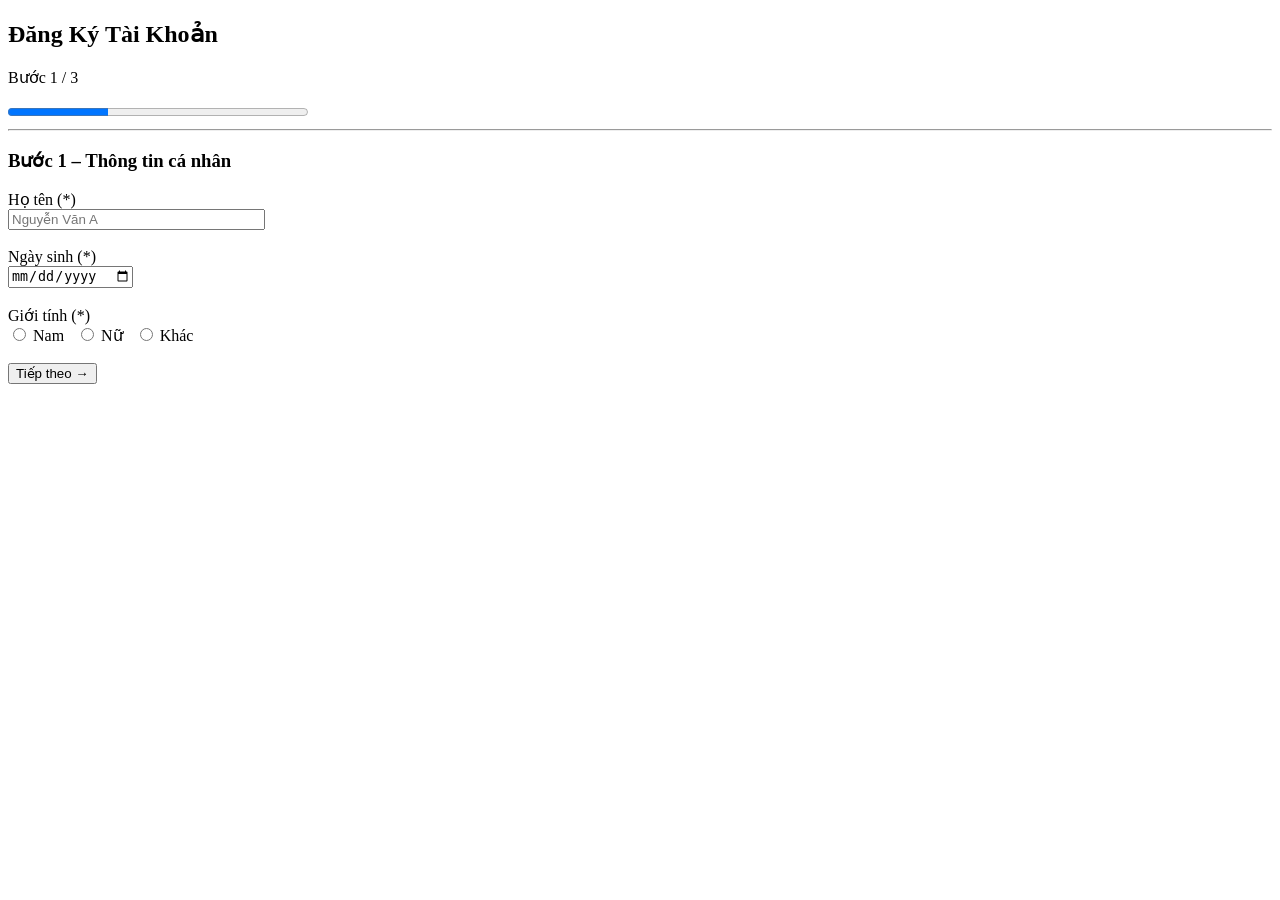
<file: 04_TH04/Code/BTVN02.html>
<!DOCTYPE html>
<html lang="vi">
<head>
  <meta charset="UTF-8">
  <title>Bài tập về nhà 2 – Multi-step Form</title>
</head>
<body>

  <h2>Đăng Ký Tài Khoản</h2>

  <!-- Thanh tiến trình -->
  <p id="progress-text">Bước 1 / 3</p>
  <progress id="progress-bar" value="1" max="3" style="width:300px;"></progress>

  <hr>

  <!-- ═══ BƯỚC 1: Thông tin cá nhân ═══ -->
  <div id="step-1">
    <h3>Bước 1 – Thông tin cá nhân</h3>

    <div>
      <label for="fullname">Họ tên (*)</label><br>
      <input type="text" id="fullname" size="30" placeholder="Nguyễn Văn A"><br>
      <span id="err-fullname" style="display:none; color:red;">Họ tên không được để trống.</span>
    </div>

    <br>

    <div>
      <label for="dob">Ngày sinh (*)</label><br>
      <input type="date" id="dob"><br>
      <span id="err-dob" style="display:none; color:red;">Vui lòng chọn ngày sinh.</span>
    </div>

    <br>

    <div>
      <label>Giới tính (*)</label><br>
      <input type="radio" name="gender" id="gender-male" value="Nam">
      <label for="gender-male">Nam</label>
      &nbsp;
      <input type="radio" name="gender" id="gender-female" value="Nữ">
      <label for="gender-female">Nữ</label>
      &nbsp;
      <input type="radio" name="gender" id="gender-other" value="Khác">
      <label for="gender-other">Khác</label><br>
      <span id="err-gender" style="display:none; color:red;">Vui lòng chọn giới tính.</span>
    </div>

    <br>
    <button id="btn-next-1">Tiếp theo &rarr;</button>
  </div>

  <!-- ═══ BƯỚC 2: Thông tin tài khoản ═══ -->
  <div id="step-2" style="display:none;">
    <h3>Bước 2 – Thông tin tài khoản</h3>

    <div>
      <label for="email">Email (*)</label><br>
      <input type="text" id="email" size="30" placeholder="example@email.com"><br>
      <span id="err-email" style="display:none; color:red;">Email không hợp lệ.</span>
    </div>

    <br>

    <div>
      <label for="password">Mật khẩu (*)</label><br>
      <input type="password" id="password" size="30" placeholder="Tối thiểu 6 ký tự"><br>
      <span id="err-password" style="display:none; color:red;">Mật khẩu phải có ít nhất 6 ký tự.</span>
    </div>

    <br>

    <div>
      <label for="confirm-password">Xác nhận mật khẩu (*)</label><br>
      <input type="password" id="confirm-password" size="30" placeholder="Nhập lại mật khẩu"><br>
      <span id="err-confirm-password" style="display:none; color:red;">Mật khẩu xác nhận không khớp.</span>
    </div>

    <br>
    <button id="btn-back-2">&larr; Quay lại</button>
    &nbsp;
    <button id="btn-next-2">Tiếp theo &rarr;</button>
  </div>

  <!-- ═══ BƯỚC 3: Xác nhận ═══ -->
  <div id="step-3" style="display:none;">
    <h3>Bước 3 – Xác nhận thông tin</h3>

    <p>Kiểm tra lại thông tin trước khi hoàn tất đăng ký:</p>

    <table border="1" cellpadding="6" cellspacing="0">
      <tr><td><strong>Họ tên</strong></td><td id="sum-fullname">—</td></tr>
      <tr><td><strong>Ngày sinh</strong></td><td id="sum-dob">—</td></tr>
      <tr><td><strong>Giới tính</strong></td><td id="sum-gender">—</td></tr>
      <tr><td><strong>Email</strong></td><td id="sum-email">—</td></tr>
      <tr><td><strong>Mật khẩu</strong></td><td>••••••</td></tr>
    </table>

    <br>
    <button id="btn-back-3">&larr; Quay lại</button>
    &nbsp;
    <button id="btn-submit">&#10003; Hoàn tất đăng ký</button>
  </div>

  <!-- ═══ THÀNH CÔNG ═══ -->
  <div id="step-success" style="display:none;">
    <hr>
    <h3>&#127881; Đăng ký thành công!</h3>
    <p>Chào mừng bạn, <strong id="success-name"></strong>! Tài khoản đã được tạo.</p>
  </div>

  <script>
    // ── Lấy elements ─────────────────────────────────────
    var step1      = document.getElementById("step-1");
    var step2      = document.getElementById("step-2");
    var step3      = document.getElementById("step-3");
    var stepSuccess= document.getElementById("step-success");
    var progressBar= document.getElementById("progress-bar");
    var progressTxt= document.getElementById("progress-text");

    // Bước 1
    var inpFullname = document.getElementById("fullname");
    var inpDob      = document.getElementById("dob");

    // Bước 2
    var inpEmail    = document.getElementById("email");
    var inpPassword = document.getElementById("password");
    var inpConfirm  = document.getElementById("confirm-password");

    // ── Cập nhật progress bar ─────────────────────────────
    function setStep(n) {
      progressBar.value   = n;
      progressTxt.textContent = "Bước " + n + " / 3";
    }

    // ── Show / hide lỗi ──────────────────────────────────
    function showErr(errId, msg) {
      var e = document.getElementById(errId);
      if (msg) e.textContent = msg;
      e.style.display = "inline";
      return false;
    }

    function hideErr(errId) {
      document.getElementById(errId).style.display = "none";
      return true;
    }

    // ── Validate bước 1 ──────────────────────────────────
    function validateStep1() {
      var ok = true;

      if (inpFullname.value.trim() === "") {
        showErr("err-fullname", "Họ tên không được để trống.");
        ok = false;
      } else {
        hideErr("err-fullname");
      }

      if (inpDob.value === "") {
        showErr("err-dob", "Vui lòng chọn ngày sinh.");
        ok = false;
      } else {
        hideErr("err-dob");
      }

      if (!document.querySelector('input[name="gender"]:checked')) {
        showErr("err-gender", "Vui lòng chọn giới tính.");
        ok = false;
      } else {
        hideErr("err-gender");
      }

      return ok;
    }

    // ── Validate bước 2 ──────────────────────────────────
    function validateStep2() {
      var ok = true;

      // Validate email đơn giản
      var emailRegex = /^[^\s@]+@[^\s@]+\.[^\s@]+$/;
      if (!emailRegex.test(inpEmail.value.trim())) {
        showErr("err-email", "Email không hợp lệ.");
        ok = false;
      } else {
        hideErr("err-email");
      }

      if (inpPassword.value.length < 6) {
        showErr("err-password", "Mật khẩu phải có ít nhất 6 ký tự.");
        ok = false;
      } else {
        hideErr("err-password");
      }

      if (inpConfirm.value !== inpPassword.value || inpConfirm.value === "") {
        showErr("err-confirm-password", "Mật khẩu xác nhận không khớp.");
        ok = false;
      } else {
        hideErr("err-confirm-password");
      }

      return ok;
    }

    // ── Điền tóm tắt bước 3 ──────────────────────────────
    function fillSummary() {
      var genderEl = document.querySelector('input[name="gender"]:checked');
      var dobParts = inpDob.value.split("-");
      var dobFormatted = dobParts[2] + "/" + dobParts[1] + "/" + dobParts[0];

      document.getElementById("sum-fullname").textContent = inpFullname.value.trim();
      document.getElementById("sum-dob").textContent      = dobFormatted;
      document.getElementById("sum-gender").textContent   = genderEl ? genderEl.value : "—";
      document.getElementById("sum-email").textContent    = inpEmail.value.trim();
    }

    // ── Chuyển bước ──────────────────────────────────────
    function goTo(from, to) {
      from.style.display = "none";
      to.style.display   = "block";
    }

    // ── Nút Tiếp theo bước 1 ─────────────────────────────
    document.getElementById("btn-next-1").addEventListener("click", function() {
      if (!validateStep1()) return;
      goTo(step1, step2);
      setStep(2);
    });

    // ── Nút Quay lại bước 2 ──────────────────────────────
    document.getElementById("btn-back-2").addEventListener("click", function() {
      goTo(step2, step1);
      setStep(1);
    });

    // ── Nút Tiếp theo bước 2 ─────────────────────────────
    document.getElementById("btn-next-2").addEventListener("click", function() {
      if (!validateStep2()) return;
      fillSummary();
      goTo(step2, step3);
      setStep(3);
    });

    // ── Nút Quay lại bước 3 ──────────────────────────────
    document.getElementById("btn-back-3").addEventListener("click", function() {
      goTo(step3, step2);
      setStep(2);
    });

    // ── Nút Hoàn tất ─────────────────────────────────────
    document.getElementById("btn-submit").addEventListener("click", function() {
      goTo(step3, stepSuccess);
      progressBar.value      = 3;
      progressTxt.textContent = "Hoàn tất!";
      document.getElementById("success-name").textContent = inpFullname.value.trim();
    });

    // ── Xóa lỗi khi người dùng nhập lại ─────────────────
    inpFullname.addEventListener("input", function() {
      if (inpFullname.value.trim() !== "") hideErr("err-fullname");
    });

    inpDob.addEventListener("change", function() {
      if (inpDob.value !== "") hideErr("err-dob");
    });

    document.querySelectorAll('input[name="gender"]').forEach(function(r) {
      r.addEventListener("change", function() { hideErr("err-gender"); });
    });

    inpEmail.addEventListener("input", function() {
      var emailRegex = /^[^\s@]+@[^\s@]+\.[^\s@]+$/;
      if (emailRegex.test(inpEmail.value.trim())) hideErr("err-email");
    });

    inpPassword.addEventListener("input", function() {
      if (inpPassword.value.length >= 6) hideErr("err-password");
    });

    inpConfirm.addEventListener("input", function() {
      if (inpConfirm.value === inpPassword.value && inpConfirm.value !== "") hideErr("err-confirm-password");
    });
  </script>

</body>
</html>
</file>
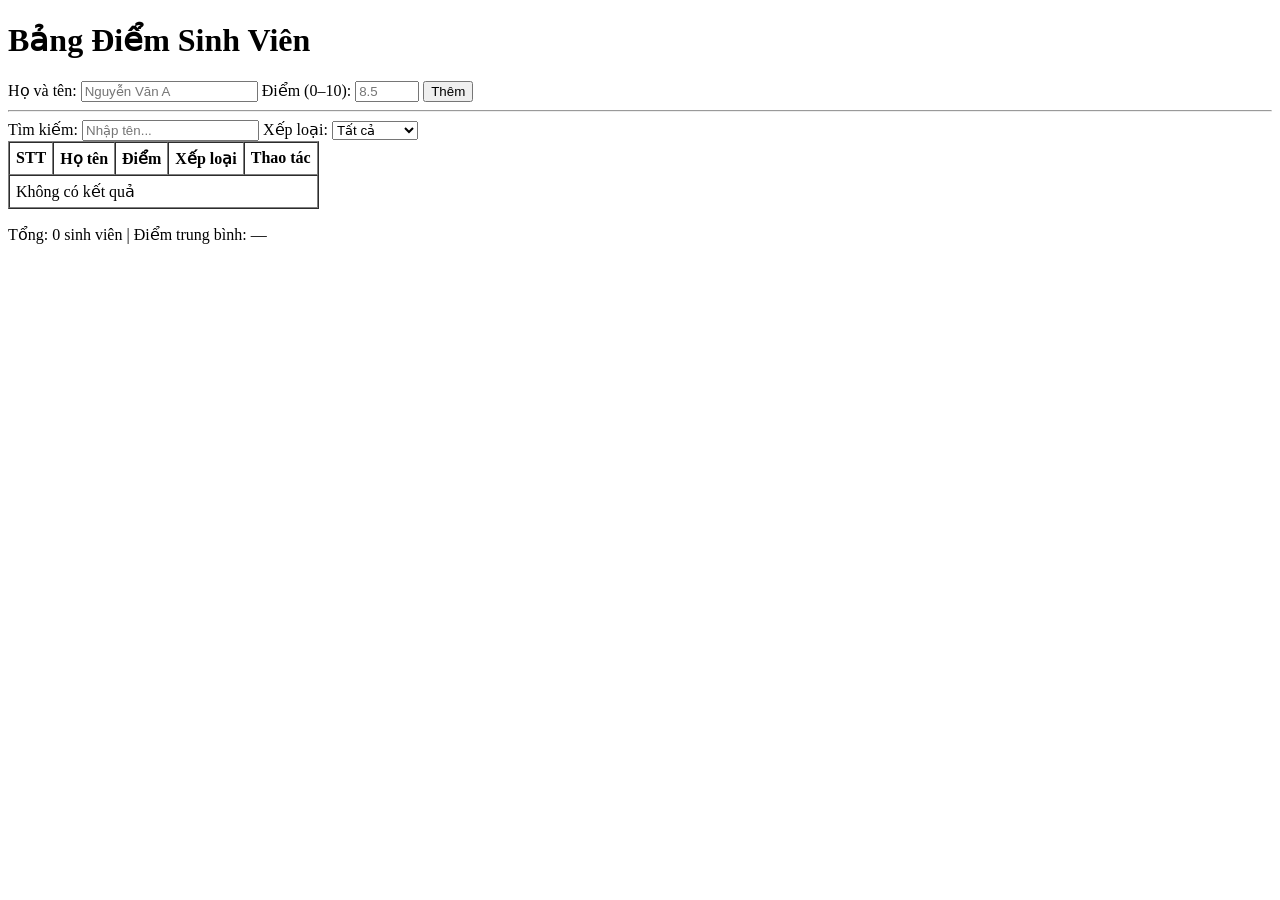
<file: 04_TH04/Code/index2.html>
<!DOCTYPE html>
<html lang="vi">
<head>
  <meta charset="UTF-8" />
  <title>Bảng Điểm Sinh Viên</title>
</head>
<body>

  <h1>Bảng Điểm Sinh Viên</h1>

  <!-- Nhập liệu -->
  <label>Họ và tên: <input type="text" id="inp-name" placeholder="Nguyễn Văn A" /></label>
  <label>Điểm (0–10): <input type="number" id="inp-score" placeholder="8.5" min="0" max="10" step="0.1" /></label>
  <button id="btn-add">Thêm</button>

  <hr />

  <!-- Tìm kiếm & Lọc -->
  <label>Tìm kiếm: <input type="text" id="inp-search" placeholder="Nhập tên..." /></label>
  <label>Xếp loại:
    <select id="sel-filter">
      <option value="">Tất cả</option>
      <option value="Giỏi">Giỏi</option>
      <option value="Khá">Khá</option>
      <option value="Trung bình">Trung bình</option>
      <option value="Yếu">Yếu</option>
    </select>
  </label>

  <!-- Bảng -->
  <table border="1" cellpadding="6" cellspacing="0">
    <thead>
      <tr>
        <th>STT</th>
        <th>Họ tên</th>
        <th id="th-diem" style="cursor:pointer">Điểm</th>
        <th>Xếp loại</th>
        <th>Thao tác</th>
      </tr>
    </thead>
    <tbody id="tbody"></tbody>
  </table>

  <!-- Thống kê -->
  <p id="stats">Tổng: 0 sinh viên | Điểm trung bình: —</p>

  <script>
    let students = [];          // mảng gốc
    let sortDir  = null;        // null | 'asc' | 'desc'

    function xepLoai(diem) {
      if (diem >= 8.5) return 'Giỏi';
      if (diem >= 7.0) return 'Khá';
      if (diem >= 5.0) return 'Trung bình';
      return 'Yếu';
    }

    // ── Áp dụng filter + sort → trả về mảng đã xử lý ──
    function applyFilters() {
      const keyword    = document.getElementById('inp-search').value.trim().toLowerCase();
      const filterXL   = document.getElementById('sel-filter').value;

      let result = students.filter(sv => {
        const matchTen = sv.ten.toLowerCase().includes(keyword);
        const matchXL  = filterXL === '' || xepLoai(sv.diem) === filterXL;
        return matchTen && matchXL;
      });

      if (sortDir === 'asc')  result.sort((a, b) => a.diem - b.diem);
      if (sortDir === 'desc') result.sort((a, b) => b.diem - a.diem);

      return result;
    }

    // ── Vẽ bảng từ filteredStudents ──────────────────────
    function renderTable() {
      const filtered = applyFilters();
      const tbody    = document.getElementById('tbody');

      if (filtered.length === 0) {
        tbody.innerHTML = '<tr><td colspan="5">Không có kết quả</td></tr>';
      } else {
        tbody.innerHTML = filtered.map((sv, idx) => `
          <tr style="${sv.diem < 5 ? 'background:yellow' : ''}">
            <td>${idx + 1}</td>
            <td>${sv.ten}</td>
            <td>${sv.diem.toFixed(1)}</td>
            <td>${xepLoai(sv.diem)}</td>
            <td><button class="btn-del" data-ten="${sv.ten}">Xóa</button></td>
          </tr>
        `).join('');
      }

      // Thống kê theo toàn bộ mảng gốc
      const total = students.length;
      const avg   = total === 0 ? '—' : (students.reduce((s, sv) => s + sv.diem, 0) / total).toFixed(2);
      document.getElementById('stats').textContent =
        `Tổng: ${total} sinh viên | Điểm trung bình: ${avg}`;

      // Cập nhật mũi tên tiêu đề cột
      const arrow = sortDir === 'asc' ? ' ▲' : sortDir === 'desc' ? ' ▼' : '';
      document.getElementById('th-diem').textContent = 'Điểm' + arrow;
    }

    // ── Thêm sinh viên ────────────────────────────────────
    function themSinhVien() {
      const inpName  = document.getElementById('inp-name');
      const inpScore = document.getElementById('inp-score');
      const ten  = inpName.value.trim();
      const diem = parseFloat(inpScore.value);

      if (!ten)                          { alert('Vui lòng nhập họ tên!');          inpName.focus();  return; }
      if (isNaN(diem) || diem < 0 || diem > 10) { alert('Điểm phải là số từ 0 đến 10!'); inpScore.focus(); return; }

      students.push({ ten, diem });
      inpName.value = ''; inpScore.value = '';
      inpName.focus();
      renderTable();
    }

    // ── Sự kiện ───────────────────────────────────────────

    document.getElementById('btn-add').addEventListener('click', themSinhVien);

    document.getElementById('inp-score').addEventListener('keydown', (e) => {
      if (e.key === 'Enter') themSinhVien();
    });

    // Tìm kiếm realtime
    document.getElementById('inp-search').addEventListener('input', renderTable);

    // Lọc xếp loại
    document.getElementById('sel-filter').addEventListener('change', renderTable);

    // Sắp xếp theo Điểm (click tiêu đề)
    document.getElementById('th-diem').addEventListener('click', () => {
      sortDir = sortDir === 'asc' ? 'desc' : 'asc';
      renderTable();
    });

    // Event Delegation: Xóa (dùng tên làm key vì filteredStudents không giữ index gốc)
    document.getElementById('tbody').addEventListener('click', (e) => {
      if (e.target.matches('.btn-del')) {
        const ten = e.target.getAttribute('data-ten');
        // Xóa lần đầu tiên tìm thấy trong mảng gốc
        const idx = students.findIndex(sv => sv.ten === ten);
        if (idx !== -1) students.splice(idx, 1);
        renderTable();
      }
    });

    renderTable();
  </script>

</body>
</html>
</file>
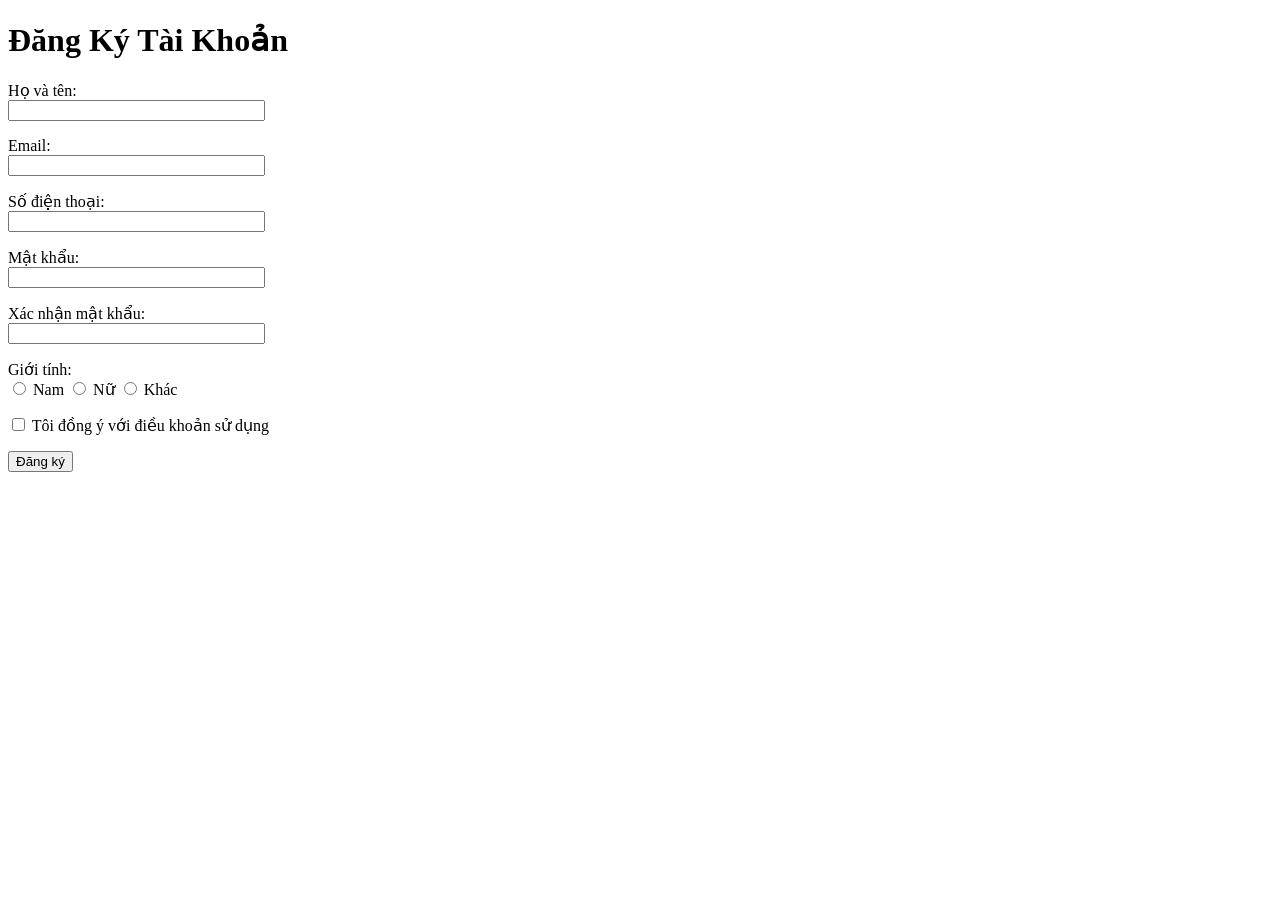
<file: 04_TH04/Code/index3.html>
<!DOCTYPE html>
<html lang="vi">
<head>
  <meta charset="UTF-8" />
  <title>Đăng Ký Tài Khoản</title>
  <script src="https://cdnjs.cloudflare.com/ajax/libs/jquery/3.7.1/jquery.min.js"></script>
  <style>
    span[id^="err-"] { color: red; }
  </style>
</head>
<body>

  <h1>Đăng Ký Tài Khoản</h1>

  <div id="success-screen" style="display:none">
    <h2>Đăng ký thành công! 🎉</h2>
    <p>Chào mừng, <strong><span id="success-name"></span></strong>!</p>
  </div>

  <form id="reg-form" novalidate>

    <p>
      <label for="fullname">Họ và tên:</label><br>
      <input type="text" id="fullname" size="30" /><br>
      <span id="err-fullname"></span>
    </p>

    <p>
      <label for="email">Email:</label><br>
      <input type="email" id="email" size="30" /><br>
      <span id="err-email"></span>
    </p>

    <p>
      <label for="phone">Số điện thoại:</label><br>
      <input type="tel" id="phone" size="30" maxlength="10" /><br>
      <span id="err-phone"></span>
    </p>

    <p>
      <label for="password">Mật khẩu:</label><br>
      <input type="password" id="password" size="30" /><br>
      <span id="err-password"></span>
    </p>

    <p>
      <label for="confirm">Xác nhận mật khẩu:</label><br>
      <input type="password" id="confirm" size="30" /><br>
      <span id="err-confirm"></span>
    </p>

    <p>
      Giới tính:<br>
      <input type="radio" name="gender" id="gender-male" value="male" />
      <label for="gender-male">Nam</label>
      <input type="radio" name="gender" id="gender-female" value="female" />
      <label for="gender-female">Nữ</label>
      <input type="radio" name="gender" id="gender-other" value="other" />
      <label for="gender-other">Khác</label><br>
      <span id="err-gender"></span>
    </p>

    <p>
      <input type="checkbox" id="terms" />
      <label for="terms">Tôi đồng ý với điều khoản sử dụng</label><br>
      <span id="err-terms"></span>
    </p>

    <p>
      <button type="submit">Đăng ký</button>
    </p>

  </form>

  <script>
    $(function () {

      // ─── Utilities ─────────────────────────────────────────────────────────

      function showError(fieldId, message) {
        $('#err-' + fieldId).html('⚠ ' + message);
      }

      function clearError(fieldId) {
        $('#err-' + fieldId).html('');
      }

      // ─── Validators ────────────────────────────────────────────────────────

      function validateFullname() {
        var val = $('#fullname').val().trim();
        if (!val) { showError('fullname', 'Họ và tên không được để trống.'); return false; }
        if (val.length < 3) { showError('fullname', 'Họ và tên phải có ít nhất 3 ký tự.'); return false; }
        if (!/^[\p{L}\s]+$/u.test(val)) { showError('fullname', 'Họ và tên chỉ được chứa chữ cái và khoảng trắng.'); return false; }
        clearError('fullname'); return true;
      }

      function validateEmail() {
        var val = $('#email').val().trim();
        if (!val) { showError('email', 'Email không được để trống.'); return false; }
        if (!/^[^\s@]+@[^\s@]+\.[^\s@]+$/.test(val)) { showError('email', 'Email không đúng định dạng (vd: name@domain.com).'); return false; }
        clearError('email'); return true;
      }

      function validatePhone() {
        var val = $('#phone').val().trim();
        if (!val) { showError('phone', 'Số điện thoại không được để trống.'); return false; }
        if (!/^0\d{9}$/.test(val)) { showError('phone', 'Số điện thoại phải có 10 chữ số và bắt đầu bằng 0.'); return false; }
        clearError('phone'); return true;
      }

      function validatePassword() {
        var val = $('#password').val();
        if (!val) { showError('password', 'Mật khẩu không được để trống.'); return false; }
        if (val.length < 8) { showError('password', 'Mật khẩu phải có ít nhất 8 ký tự.'); return false; }
        if (!/[A-Z]/.test(val)) { showError('password', 'Mật khẩu phải có ít nhất 1 chữ hoa.'); return false; }
        if (!/[a-z]/.test(val)) { showError('password', 'Mật khẩu phải có ít nhất 1 chữ thường.'); return false; }
        if (!/[0-9]/.test(val)) { showError('password', 'Mật khẩu phải có ít nhất 1 chữ số.'); return false; }
        clearError('password'); return true;
      }

      function validateConfirm() {
        var pass = $('#password').val();
        var conf = $('#confirm').val();
        if (!conf) { showError('confirm', 'Vui lòng xác nhận mật khẩu.'); return false; }
        if (pass !== conf) { showError('confirm', 'Mật khẩu xác nhận không khớp.'); return false; }
        clearError('confirm'); return true;
      }

      function validateGender() {
        if (!$('input[name="gender"]:checked').length) {
          showError('gender', 'Vui lòng chọn giới tính.'); return false;
        }
        clearError('gender'); return true;
      }

      function validateTerms() {
        if (!$('#terms').is(':checked')) {
          showError('terms', 'Bạn phải đồng ý với điều khoản để tiếp tục.'); return false;
        }
        clearError('terms'); return true;
      }

      // ─── Blur events ───────────────────────────────────────────────────────

      $('#fullname').on('blur', validateFullname);
      $('#email').on('blur', validateEmail);
      $('#phone').on('blur', validatePhone);
      $('#password').on('blur', validatePassword);
      $('#confirm').on('blur', validateConfirm);
      $('input[name="gender"]').on('change', validateGender);
      $('#terms').on('change', validateTerms);

      // ─── Input events (xóa lỗi khi gõ lại) ────────────────────────────────

      $('#fullname').on('input', function () { clearError('fullname'); });
      $('#email').on('input', function () { clearError('email'); });
      $('#phone').on('input', function () { clearError('phone'); });
      $('#password').on('input', function () { clearError('password'); });
      $('#confirm').on('input', function () { clearError('confirm'); });

      // ─── Submit ────────────────────────────────────────────────────────────

      $('#reg-form').on('submit', function (e) {
        e.preventDefault();

        // Dùng & (không phải &&) để tất cả validator đều chạy
        var isValid =
          validateFullname() &
          validateEmail()    &
          validatePhone()    &
          validatePassword() &
          validateConfirm()  &
          validateGender()   &
          validateTerms();

        if (!isValid) return;

        // Thành công
        var name = $('#fullname').val().trim();
        $('#reg-form').hide();
        $('#success-name').text(name);
        $('#success-screen').show();
      });

    });
  </script>

</body>
</html>
</file>
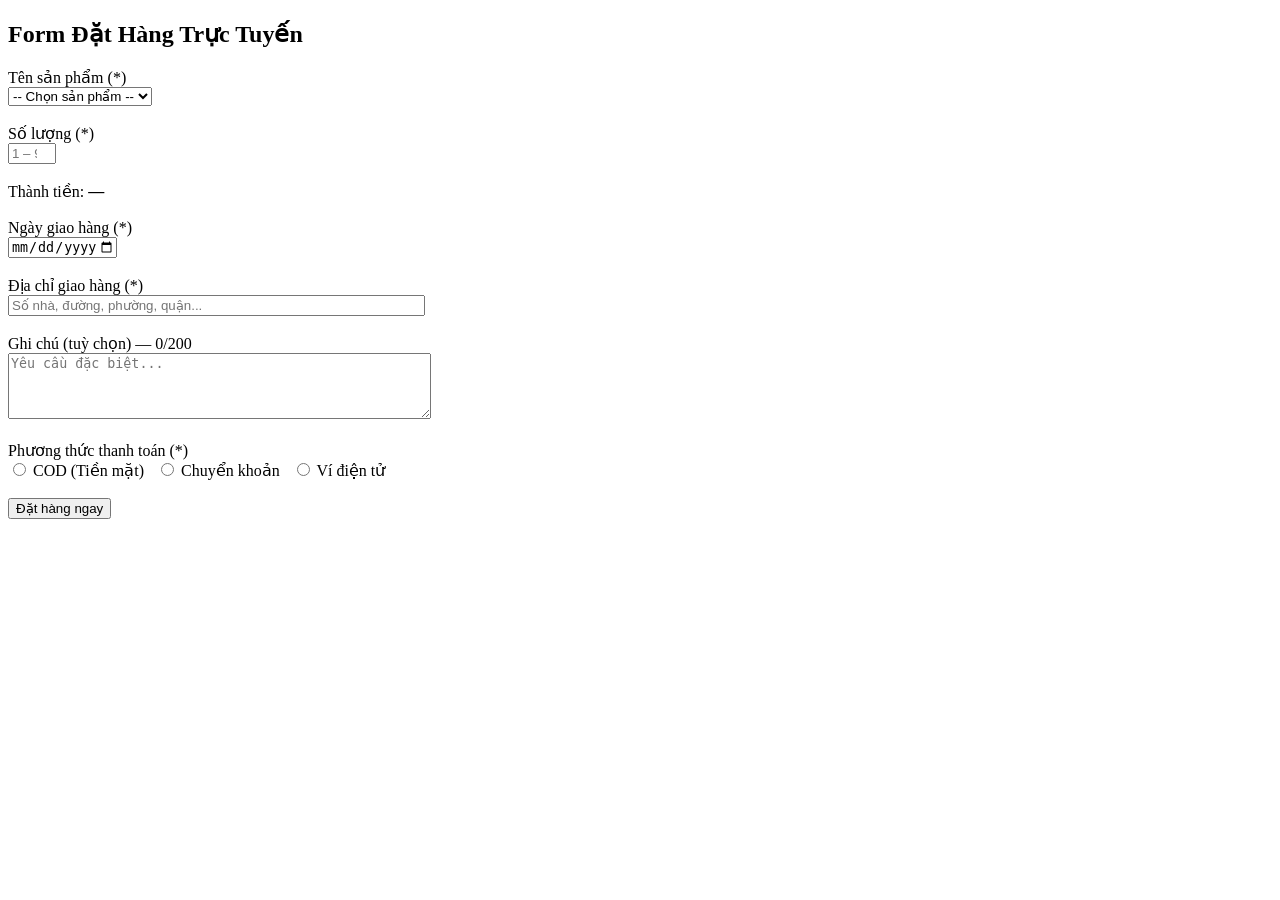
<file: 04_TH04/Code/index4.html>
<!DOCTYPE html>
<html lang="vi">
<head>
  <meta charset="UTF-8">
  <title>Bài 2.2 – Form Đặt Hàng</title>
</head>
<body>

  <h2>Form Đặt Hàng Trực Tuyến</h2>

  <!-- FORM -->
  <form id="order-form" novalidate>

    <!-- Sản phẩm -->
    <div>
      <label for="product">Tên sản phẩm (*)</label><br>
      <select id="product">
        <option value="">-- Chọn sản phẩm --</option>
        <option value="Áo thun">Áo thun</option>
        <option value="Quần jeans">Quần jeans</option>
        <option value="Giày thể thao">Giày thể thao</option>
        <option value="Túi xách">Túi xách</option>
        <option value="Nón lưỡi trai">Nón lưỡi trai</option>
      </select><br>
      <span id="err-product" style="display:none; color:red;">Vui lòng chọn sản phẩm.</span>
    </div>

    <br>

    <!-- Số lượng -->
    <div>
      <label for="quantity">Số lượng (*)</label><br>
      <input type="number" id="quantity" min="1" max="99" placeholder="1 – 99"><br>
      <span id="err-quantity" style="display:none; color:red;">Số lượng phải là số nguyên từ 1 đến 99.</span>
    </div>

    <br>

    <!-- Tổng tiền -->
    <div>
      Thành tiền: <strong id="price-value">—</strong>
    </div>

    <br>

    <!-- Ngày giao hàng -->
    <div>
      <label for="delivery-date">Ngày giao hàng (*)</label><br>
      <input type="date" id="delivery-date"><br>
      <span id="err-date" style="display:none; color:red;">Ngày giao phải từ hôm nay đến 30 ngày tới.</span>
    </div>

    <br>

    <!-- Địa chỉ -->
    <div>
      <label for="address">Địa chỉ giao hàng (*)</label><br>
      <input type="text" id="address" size="50" placeholder="Số nhà, đường, phường, quận..."><br>
      <span id="err-address" style="display:none; color:red;">Địa chỉ không được để trống và phải có ít nhất 10 ký tự.</span>
    </div>

    <br>

    <!-- Ghi chú -->
    <div>
      <label for="note">Ghi chú (tuỳ chọn) — <span id="char-count">0/200</span></label><br>
      <textarea id="note" rows="4" cols="50" placeholder="Yêu cầu đặc biệt..."></textarea><br>
      <span id="err-note" style="display:none; color:red;">Ghi chú không được vượt quá 200 ký tự.</span>
    </div>

    <br>

    <!-- Thanh toán -->
    <div>
      <label>Phương thức thanh toán (*)</label><br>
      <input type="radio" name="payment" id="pay-cod" value="COD">
      <label for="pay-cod">COD (Tiền mặt)</label>
      &nbsp;
      <input type="radio" name="payment" id="pay-bank" value="Chuyển khoản">
      <label for="pay-bank">Chuyển khoản</label>
      &nbsp;
      <input type="radio" name="payment" id="pay-wallet" value="Ví điện tử">
      <label for="pay-wallet">Ví điện tử</label><br>
      <span id="err-payment" style="display:none; color:red;">Vui lòng chọn phương thức thanh toán.</span>
    </div>

    <br>

    <button type="submit">Đặt hàng ngay</button>

  </form>

  <!-- Xác nhận đơn hàng -->
  <div id="confirm-div" style="display:none;">
    <hr>
    <h3>Xác nhận đặt hàng?</h3>
    <p>Sản phẩm: <strong id="cs-product"></strong></p>
    <p>Số lượng: <strong id="cs-quantity"></strong></p>
    <p>Ngày giao: <strong id="cs-date"></strong></p>
    <p>Thanh toán: <strong id="cs-payment"></strong></p>
    <p>Tổng tiền: <strong id="cs-total"></strong></p>
    <button id="btn-yes">Xác nhận</button>
    &nbsp;
    <button id="btn-no">Hủy</button>
  </div>

  <!-- Thành công -->
  <div id="success-div" style="display:none;">
    <hr>
    <h3>🎉 Đặt hàng thành công!</h3>
    <p>Cảm ơn bạn đã đặt hàng. Chúng tôi sẽ liên hệ xác nhận sớm nhất.</p>
  </div>

  <script>
    // ── Giá sản phẩm ─────────────────────────────────────
    var prices = {
      "Áo thun":       150000,
      "Quần jeans":    280000,
      "Giày thể thao": 650000,
      "Túi xách":      420000,
      "Nón lưỡi trai":  95000
    };

    // ── Helpers ───────────────────────────────────────────
    function fmt(n) {
      return Number(n).toLocaleString("vi-VN") + " ₫";
    }

    function todayStr() {
      var d = new Date();
      var mm = String(d.getMonth() + 1).padStart(2, "0");
      var dd = String(d.getDate()).padStart(2, "0");
      return d.getFullYear() + "-" + mm + "-" + dd;
    }

    function maxDateStr() {
      var d = new Date();
      d.setDate(d.getDate() + 30);
      var mm = String(d.getMonth() + 1).padStart(2, "0");
      var dd = String(d.getDate()).padStart(2, "0");
      return d.getFullYear() + "-" + mm + "-" + dd;
    }

    function fmtDate(str) {
      if (!str) return "—";
      var p = str.split("-");
      return p[2] + "/" + p[1] + "/" + p[0];
    }

    // ── Lấy elements ─────────────────────────────────────
    var form       = document.getElementById("order-form");
    var selProduct = document.getElementById("product");
    var inpQty     = document.getElementById("quantity");
    var inpDate    = document.getElementById("delivery-date");
    var inpAddress = document.getElementById("address");
    var taNote     = document.getElementById("note");
    var priceVal   = document.getElementById("price-value");
    var charCount  = document.getElementById("char-count");
    var confirmDiv = document.getElementById("confirm-div");
    var successDiv = document.getElementById("success-div");

    // Giới hạn ngày
    inpDate.min = todayStr();
    inpDate.max = maxDateStr();

    // ── Tính tổng tiền ────────────────────────────────────
    function calcTotal() {
      var prod = selProduct.value;
      var qty  = parseInt(inpQty.value, 10);
      if (prod && prices[prod] && !isNaN(qty) && qty >= 1 && qty <= 99) {
        priceVal.textContent = fmt(prices[prod] * qty);
        return prices[prod] * qty;
      }
      priceVal.textContent = "—";
      return 0;
    }

    selProduct.addEventListener("change", calcTotal);
    inpQty.addEventListener("input", calcTotal);

    // ── Đếm ký tự ghi chú ────────────────────────────────
    taNote.addEventListener("input", function() {
      var len = taNote.value.length;
      charCount.textContent = len + "/200";
      charCount.style.color = len > 200 ? "red" : "";
      if (len > 200) {
        showErr("err-note", "Ghi chú không được vượt quá 200 ký tự.");
      } else {
        hideErr("err-note");
      }
    });

    // ── Show / hide lỗi ──────────────────────────────────
    function showErr(errId, msg) {
      var e = document.getElementById(errId);
      if (msg) e.textContent = msg;
      e.style.display = "inline";
      return false;
    }

    function hideErr(errId) {
      document.getElementById(errId).style.display = "none";
      return true;
    }

    // ── Validate từng field ───────────────────────────────
    function validateProduct() {
      return selProduct.value
        ? hideErr("err-product")
        : showErr("err-product", "Vui lòng chọn sản phẩm.");
    }

    function validateQty() {
      var v = parseInt(inpQty.value, 10);
      return (inpQty.value !== "" && !isNaN(v) && v >= 1 && v <= 99)
        ? hideErr("err-quantity")
        : showErr("err-quantity", "Số lượng phải là số nguyên từ 1 đến 99.");
    }

    function validateDate() {
      var v = inpDate.value;
      if (!v)
        return showErr("err-date", "Vui lòng chọn ngày giao hàng.");
      if (v < todayStr())
        return showErr("err-date", "Ngày giao không được là ngày trong quá khứ.");
      if (v > maxDateStr())
        return showErr("err-date", "Ngày giao không được quá 30 ngày từ hôm nay.");
      return hideErr("err-date");
    }

    function validateAddress() {
      return inpAddress.value.trim().length >= 10
        ? hideErr("err-address")
        : showErr("err-address", "Địa chỉ không được để trống và phải có ít nhất 10 ký tự.");
    }

    function validateNote() {
      return taNote.value.length <= 200
        ? hideErr("err-note")
        : showErr("err-note", "Ghi chú không được vượt quá 200 ký tự.");
    }

    function validatePayment() {
      return document.querySelector('input[name="payment"]:checked')
        ? hideErr("err-payment")
        : showErr("err-payment", "Vui lòng chọn phương thức thanh toán.");
    }

    // ── Blur listeners ────────────────────────────────────
    selProduct.addEventListener("blur",  validateProduct);
    inpQty.addEventListener("blur",      validateQty);
    inpDate.addEventListener("blur",     validateDate);
    inpAddress.addEventListener("blur",  validateAddress);

    // Xóa lỗi khi nhập lại
    selProduct.addEventListener("change", validateProduct);
    inpQty.addEventListener("input",      validateQty);
    inpDate.addEventListener("input",     validateDate);
    inpAddress.addEventListener("input",  validateAddress);

    var radios = document.querySelectorAll('input[name="payment"]');
    for (var i = 0; i < radios.length; i++) {
      radios[i].addEventListener("change", validatePayment);
    }

    // ── Submit ────────────────────────────────────────────
    form.addEventListener("submit", function(e) {
      e.preventDefault();

      var v1 = validateProduct();
      var v2 = validateQty();
      var v3 = validateDate();
      var v4 = validateAddress();
      var v5 = validateNote();
      var v6 = validatePayment();

      if (!(v1 && v2 && v3 && v4 && v5 && v6)) return;

      // Điền tóm tắt vào confirm
      var total   = calcTotal();
      var payEl   = document.querySelector('input[name="payment"]:checked');
      var payment = payEl ? payEl.value : "—";

      document.getElementById("cs-product").textContent  = selProduct.value;
      document.getElementById("cs-quantity").textContent = inpQty.value + " cái";
      document.getElementById("cs-date").textContent     = fmtDate(inpDate.value);
      document.getElementById("cs-payment").textContent  = payment;
      document.getElementById("cs-total").textContent    = fmt(total);

      confirmDiv.style.display = "block";
    });

    // ── Xác nhận / Hủy ───────────────────────────────────
    document.getElementById("btn-yes").addEventListener("click", function() {
      confirmDiv.style.display = "none";
      form.style.display       = "none";
      successDiv.style.display = "block";
    });

    document.getElementById("btn-no").addEventListener("click", function() {
      confirmDiv.style.display = "none";
    });
  </script>

</body>
</html>
</file>
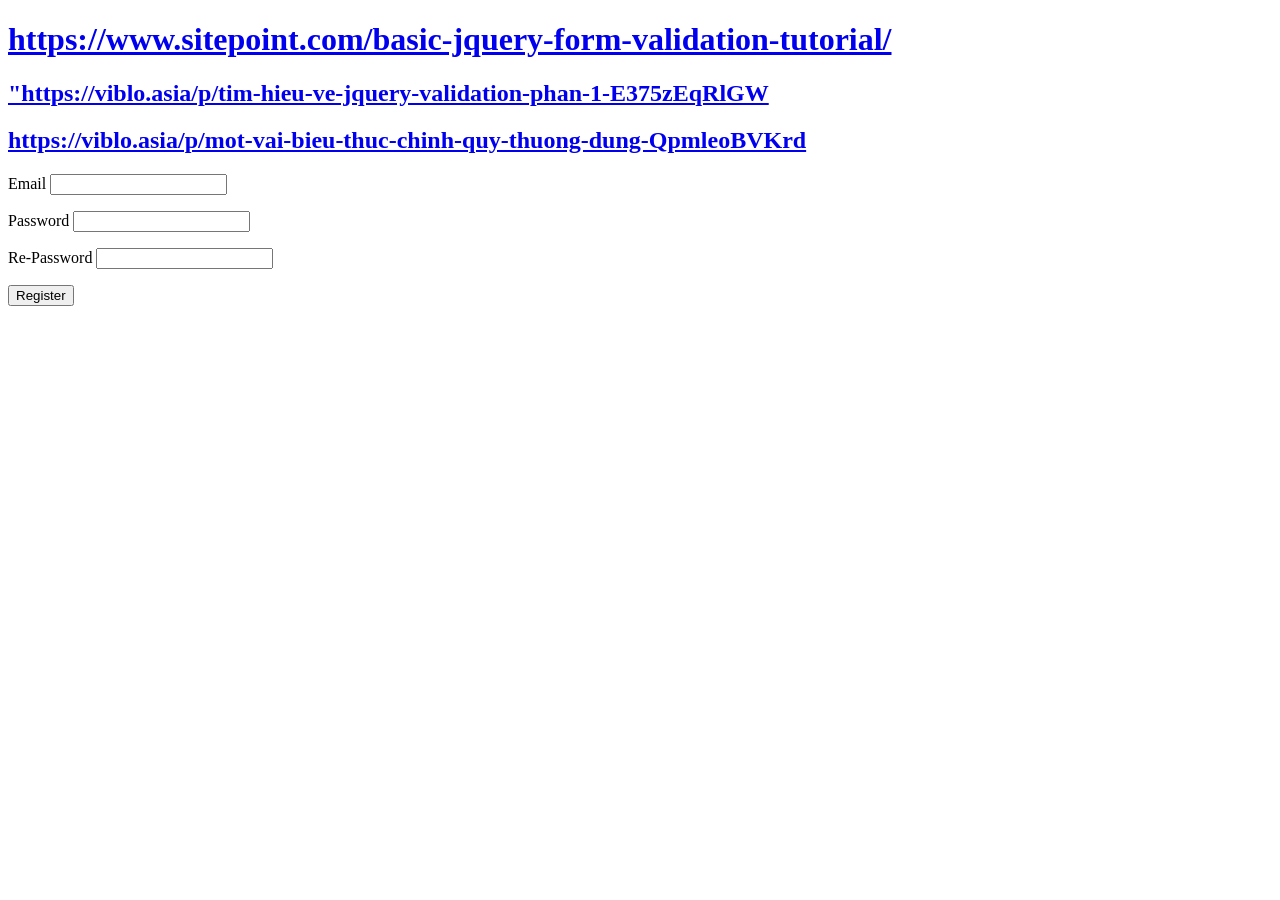
<file: 04_TH04/JQuerry - Validation/validationJQuerry.html>
<!DOCTYPE html>
<html lang="en">
	<head>
	    <meta charset="utf-8">
	    <title>Demo for jQuery validate plugin</title>
	    <script src="https://ajax.aspnetcdn.com/ajax/jQuery/jquery-3.2.1.min.js"></script>
	    <script src="http://ajax.aspnetcdn.com/ajax/jquery.validate/1.9/jquery.validate.min.js" type="text/javascript"></script>
	    <script src="demoValidation.js" type="text/javascript"></script>
	    <style>
		label.error{
			color: red;
		}
	    </style>
	</head>
	<body>
	<h1><a href="https://www.sitepoint.com/basic-jquery-form-validation-tutorial/">https://www.sitepoint.com/basic-jquery-form-validation-tutorial/</a></h1>
	<h2><a href="https://viblo.asia/p/tim-hieu-ve-jquery-validation-phan-1-E375zEqRlGW">"https://viblo.asia/p/tim-hieu-ve-jquery-validation-phan-1-E375zEqRlGW</a></h2>
	<h2><a href="https://viblo.asia/p/mot-vai-bieu-thuc-chinh-quy-thuong-dung-QpmleoBVKrd">https://viblo.asia/p/mot-vai-bieu-thuc-chinh-quy-thuong-dung-QpmleoBVKrd</a></h2>
	<div id="main">
	    <form method="get" id="demoForm" action="">
		<p>
			<label>Email</label>
			<input name="user" type="text" />
		</p>
		<p>
			<label>Password</label>
			<input id="password" type="password" name="password" />
		</p>
		<p>
			<label>Re-Password</label>
			<input id="re-password" type="password" name="re-password" />
		</p>
		<p>
		<input type="submit" value="Register" id="register"/>
		</p>
		
	    </form>
	</div>
	</body>
</html>
</file>
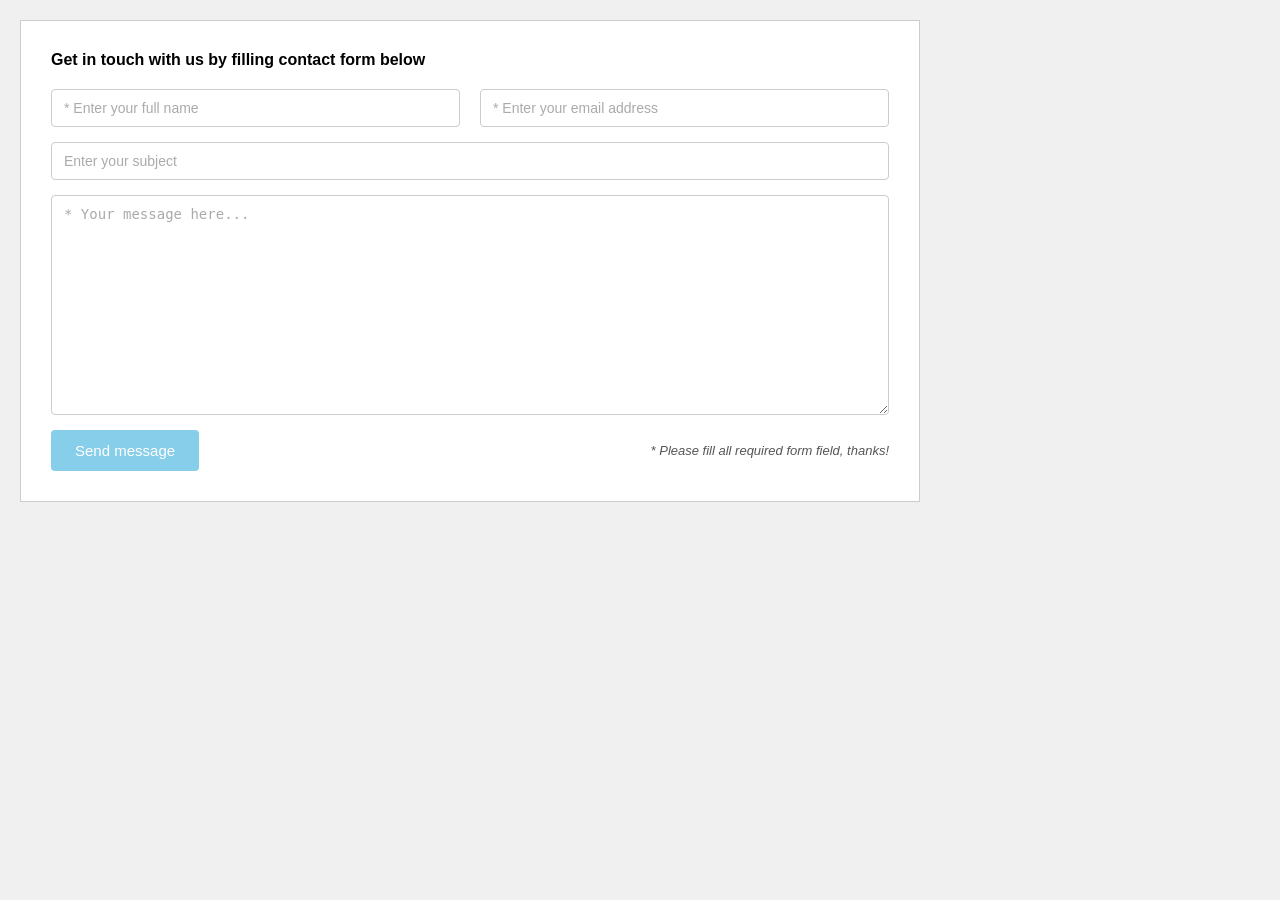
<file: 02_TH02/01_TH02 BT bổ sung/code/BT01.html>
<!DOCTYPE html>
<html lang="vi">
<head>
  <meta charset="UTF-8">
  <meta name="viewport" content="width=device-width, initial-scale=1.0">
  <title>BÀI TẬP 1</title>
  <link rel="stylesheet" href="baitap1.css">
</head>
<body>
  <div class="form-container">
    <p class="form-title">Get in touch with us by filling contact form below</p>

    <div class="form-row">
      <input type="text" placeholder="* Enter your full name">
      <input type="email" placeholder="* Enter your email address">
    </div>

    <div class="form-row">
      <input type="text" placeholder="Enter your subject">
    </div>

    <div class="form-row">
      <textarea placeholder="* Your message here..."></textarea>
    </div>

    <div class="form-footer">
      <button class="btn-send">Send message</button>
      <span class="note">* Please fill all required form field, thanks!</span>
    </div>
  </div>

</body>
</html>
</file>
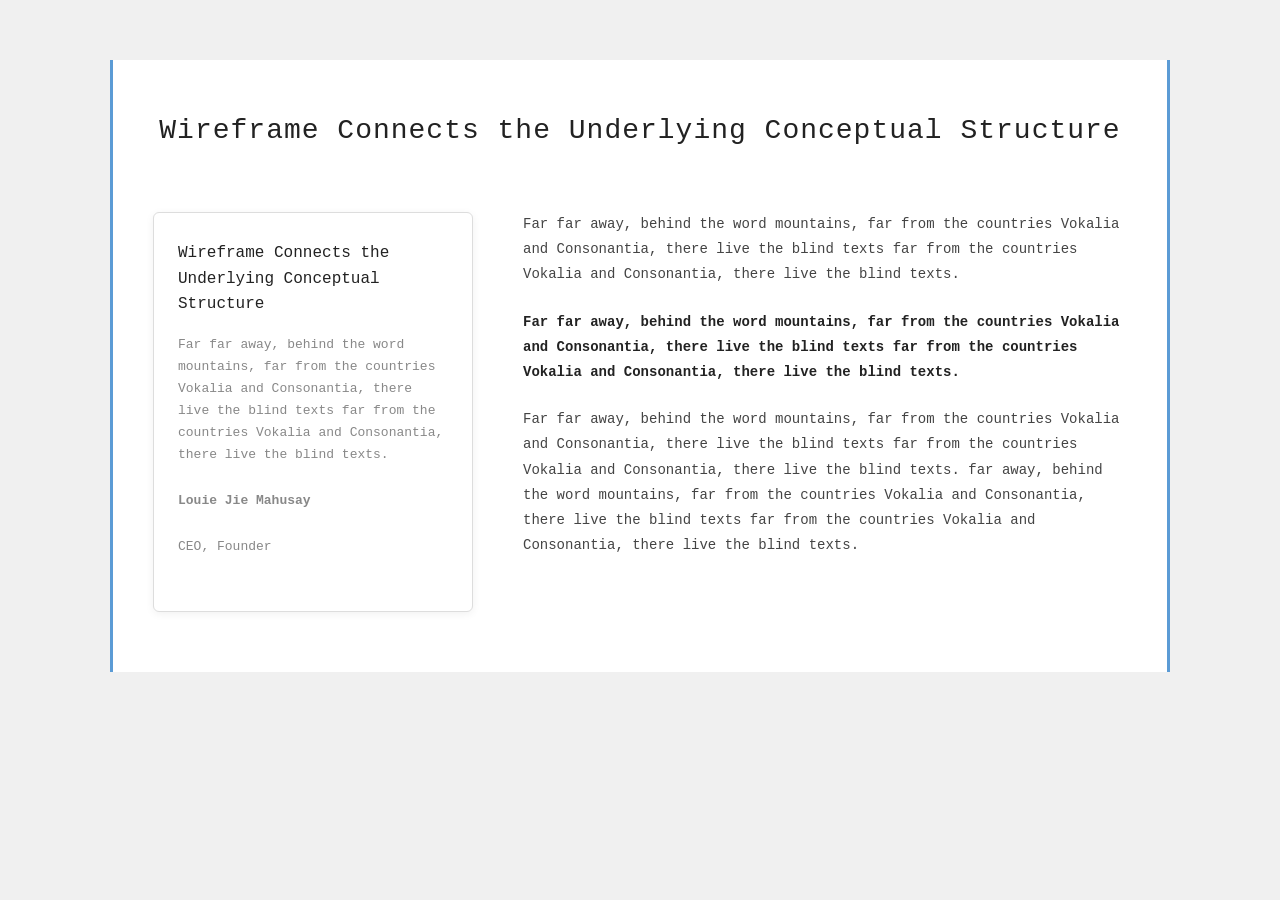
<file: 02_TH02/01_TH02 BT bổ sung/code/BT03.html>
<!DOCTYPE html>
<html lang="en">
<head>
  <meta charset="UTF-8">
  <meta name="viewport" content="width=device-width, initial-scale=1.0">
  <title>BÀI TẬP 03</title>
  <link rel="stylesheet" href="baitap3.css">
</head>
<body>

  <div class="page-wrapper">

    <h1 class="main-title">Wireframe Connects the Underlying Conceptual Structure</h1>

    <div class="content-row">

      <!-- Card bên trái -->
      <div class="card">
        <h2>Wireframe Connects the Underlying Conceptual Structure</h2>
        <p>Far far away, behind the word mountains, far from the countries Vokalia and Consonantia, there live the blind texts far from the countries Vokalia and Consonantia, there live the blind texts.</p>
        <div class="author">
          <p class="author-name">Louie Jie Mahusay</p>
          <p class="author-role">CEO, Founder</p>
        </div>
      </div>

      <!-- Nội dung bên phải -->
      <div class="text-content">
        <p>Far far away, behind the word mountains, far from the countries Vokalia and Consonantia, there live the blind texts far from the countries Vokalia and Consonantia, there live the blind texts.</p>

        <p class="bold-text">Far far away, behind the word mountains, far from the countries Vokalia and Consonantia, there live the blind texts far from the countries Vokalia and Consonantia, there live the blind texts.</p>

        <p>Far far away, behind the word mountains, far from the countries Vokalia and Consonantia, there live the blind texts far from the countries Vokalia and Consonantia, there live the blind texts. far away, behind the word mountains, far from the countries Vokalia and Consonantia, there live the blind texts far from the countries Vokalia and Consonantia, there live the blind texts.</p>
      </div>

    </div>
  </div>

</body>
</html>
</file>
<file: 02_TH02/code/style.css>
/* TODO 1: Universal selector reset */
* { margin: 0; padding: 0; box-sizing: border-box; }

/* TODO 2: Type selector body */
body { font-family: Arial; background-color: #f5f5f5; }

/* TODO 3: ID selector #main-header */
#main-header { background-color: #333; color: white; text-align: center; padding: 20px; }

/* TODO 4: Class selector .nav-link */
.nav-link { color: #333; text-decoration: none; padding: 10px 15px; }

/* TODO 5: Group selector h1, h2, h3 */
h1, h2, h3 { font-family: 'Georgia', serif; }

/* TODO 6: Descendant selector nav a */
nav a { display: inline-block; margin: 0 10px; }

/* TODO 7: Pseudo-class a:hover */
a:hover { color: #ff6600; background-color: #eee; }




/* Bước 1: Reset box-sizing cho toàn trang */
* {
    box-sizing: border-box;
}

/* Bước 2: Style cho .posts container */
.posts {
    max-width: 960px;      /* Giới hạn chiều rộng */
    margin: 30px auto;     /* Căn giữa + cách trên dưới */
    padding: 0 10px;       /* Tránh sát mép */
    font-size: 0;          /* Xóa khoảng trắng inline-block */
}

/* Bước 3: Style cho .card */
.card {
    width: calc(33.33% - 20px); /* 3 card 1 hàng */
    display: inline-block;      
    vertical-align: top;        
    border: 1px solid #ddd;
    padding: 20px;
    margin: 10px;
    background: white;
    border-radius: 8px;
    font-size: 16px; /* Khôi phục font */
}

/* Bước 4: Style cho .btn */
.btn {
    display: inline-block;
    padding: 8px 16px;
    background: #007bff;
    color: white;
    text-decoration: none;
    border-radius: 4px;
}

.btn:hover {
    background: #0056b3;
}

/* Cải tiến nav bằng Flexbox */
nav {
    
        display: flex;
        justify-content: center;
        align-items: center;
        gap: 20px;
        background: #f8f9fa;
        padding: 15px;
}
/* Cải tiến .posts bằng Flexbox */
.posts {
    display: flex;
    justify-content: center;
    gap: 20px;
    max-width: 1200px;
    margin: 40px auto;
    padding: 0 20px;
}

.card {
    flex: 1;                 /* Chia đều 3 card */
    max-width: 350px;      
    background: white;
    border: 1px solid #ddd;
    padding: 20px;
    border-radius: 8px;
    box-shadow: 0 4px 6px rgba(0,0,0,0.05);
}

.btn {
    display: inline-block;
    padding: 8px 16px;
    background: #007bff;
    color: white;
    text-decoration: none;
    border-radius: 4px;
    margin-top: 15px;
}

/* Responsive: Khi màn hình < 768px, card chiếm full width */
@media (max-width: 768px) {
    .posts {
        flex-direction: column;
        align-items: center;
    }
    
    .card {
        flex: 1 1 100%;
        width: 100%;
        max-width: 500px;
    }

    nav {
        gap: 15px;
    }
}
.gallery {
    display: grid;
    grid-template-columns: repeat(3, 1fr); /* Desktop */
    gap: 16px;
    max-width: 1200px;
    margin: 40px auto;
}

.item {
    background: linear-gradient(135deg, #667eea 0%, #764ba2 100%);
    color: white;
    display: flex;
    justify-content: center;
    align-items: center;
    height: 150px;
    font-size: 2rem;
    border-radius: 8px;
}

/* Tablet */
@media (max-width: 992px) {
    .gallery {
        grid-template-columns: repeat(2, 1fr);
    }
}

/* Mobile */
@media (max-width: 576px) {
    .gallery {
        grid-template-columns: 1fr;
    }
}
/* Header sticky */
.sticky-header {
    position: sticky;
    top: 0;
    z-index: 100;
    /* TODO: Thêm box-shadow để tạo hiệu ứng nổi */
    box-shadow: 0 4px 12px rgba(0, 0, 0, 0.1); 
    background-color: #333; /* Đảm bảo có màu nền để không bị xuyên thấu khi cuộn */
}

/* Nút Scroll to Top */
.scroll-top {
    position: fixed;
    bottom: 30px;
    right: 30px;
    /* TODO: Hoàn thành các thuộc tính */
    width: 50px;
    height: 50px;
    background: #007bff;
    color: white;
    border-radius: 50%;
    display: flex;
    justify-content: center;
    align-items: center;
    text-decoration: none;
    font-size: 24px;
    transition: all 0.3s ease; /* Thêm hiệu ứng mượt mà khi hover */
    z-index: 99;
}


.scroll-top:hover {
    /* TODO: Hiệu ứng khi di chuột vào */
    background: #0056b3;
    transform: scale(1.1);
    box-shadow: 0 4px 15px rgba(0, 123, 255, 0.4);
}

/* Responsive */
@media (max-width: 768px) {
    nav {
        /* TODO: Chuyển menu từ ngang sang dọc trên điện thoại */
        flex-direction: column;
        gap: 10px;
        padding: 10px 0;
    }
}
</file>
<file: 02_TH02/01_TH02 BT bổ sung/code/baitap1.css>
* {
  box-sizing: border-box;
  margin: 0;
  padding: 0;
}

body {
  font-family: Arial, sans-serif;
  background: #f0f0f0;
  padding: 20px;
}

.header {
  background-color: #87CEEB;
  padding: 10px 15px;
  font-size: 16px;
  font-weight: bold;
  margin-bottom: 20px;
}

.form-container {
  background: #fff;
  border: 1px solid #ccc;
  padding: 30px;
  max-width: 900px;
}

.form-title {
  font-weight: bold;
  font-size: 16px;
  margin-bottom: 20px;
}

.form-row {
  display: flex;
  gap: 20px;
  margin-bottom: 15px;
}

.form-row input,
.form-row textarea {
  flex: 1;
}

input[type="text"],
input[type="email"],
textarea {
  width: 100%;
  padding: 10px 12px;
  border: 1px solid #ccc;
  border-radius: 4px;
  font-size: 14px;
  color: #333;
  outline: none;
  background: #fff;
}

input[type="text"]::placeholder,
input[type="email"]::placeholder,
textarea::placeholder {
  color: #aaa;
}

input[type="text"]:focus,
input[type="email"]:focus,
textarea:focus {
  border-color: #87CEEB;
}

textarea {
  height: 220px;
  resize: vertical;
}

.form-footer {
  display: flex;
  justify-content: space-between;
  align-items: center;
  margin-top: 15px;
}

.btn-send {
  background-color: #87CEEB;
  color: #fff;
  border: none;
  padding: 12px 24px;
  font-size: 15px;
  border-radius: 4px;
  cursor: pointer;
}

.btn-send:hover {
  background-color: #5bb8e8;
}

.note {
  font-size: 13px;
  color: #555;
  font-style: italic;
}
</file>
<file: 02_TH02/01_TH02 BT bổ sung/code/baitap3.css>
* {
  box-sizing: border-box;
  margin: 0;
  padding: 0;
}

body {
  font-family: 'Courier New', Courier, monospace;
  background-color: #f0f0f0;
}

/* Wrapper chính có viền xanh trái và phải */
.page-wrapper {
  max-width: 1060px;
  margin: 60px auto;
  border-left: 3px solid #5b9bd5;
  border-right: 3px solid #5b9bd5;
  padding: 50px 40px 60px;
  background-color: #fff;
}

/* Tiêu đề lớn giữa trang */
.main-title {
  text-align: center;
  font-size: 28px;
  font-weight: normal;
  line-height: 1.5;
  letter-spacing: 1px;
  color: #222;
  margin-bottom: 60px;
}

/* Hàng nội dung: card trái + text phải */
.content-row {
  display: flex;
  gap: 50px;
  align-items: flex-start;
}

/* ===== CARD TRÁI ===== */
.card {
  flex: 0 0 320px;
  border: 1px solid #ddd;
  border-radius: 6px;
  padding: 28px 24px;
  background-color: #fff;
  box-shadow: 0 2px 8px rgba(0,0,0,0.06);
}

.card h2 {
  font-size: 16px;
  font-weight: normal;
  line-height: 1.6;
  color: #222;
  margin-bottom: 16px;
}

.card p {
  font-size: 13px;
  color: #888;
  line-height: 1.7;
  margin-bottom: 24px;
}

.author-name {
  font-size: 14px;
  font-weight: bold;
  color: #222;
  margin-bottom: 4px;
}

.author-role {
  font-size: 13px;
  color: #5b9bd5;
  margin-bottom: 0;
}

/* ===== NỘI DUNG PHẢI ===== */
.text-content {
  flex: 1;
  display: flex;
  flex-direction: column;
  gap: 22px;
}

.text-content p {
  font-size: 14px;
  color: #444;
  line-height: 1.8;
}

.text-content .bold-text {
  font-weight: bold;
  color: #222;
}
</file>
